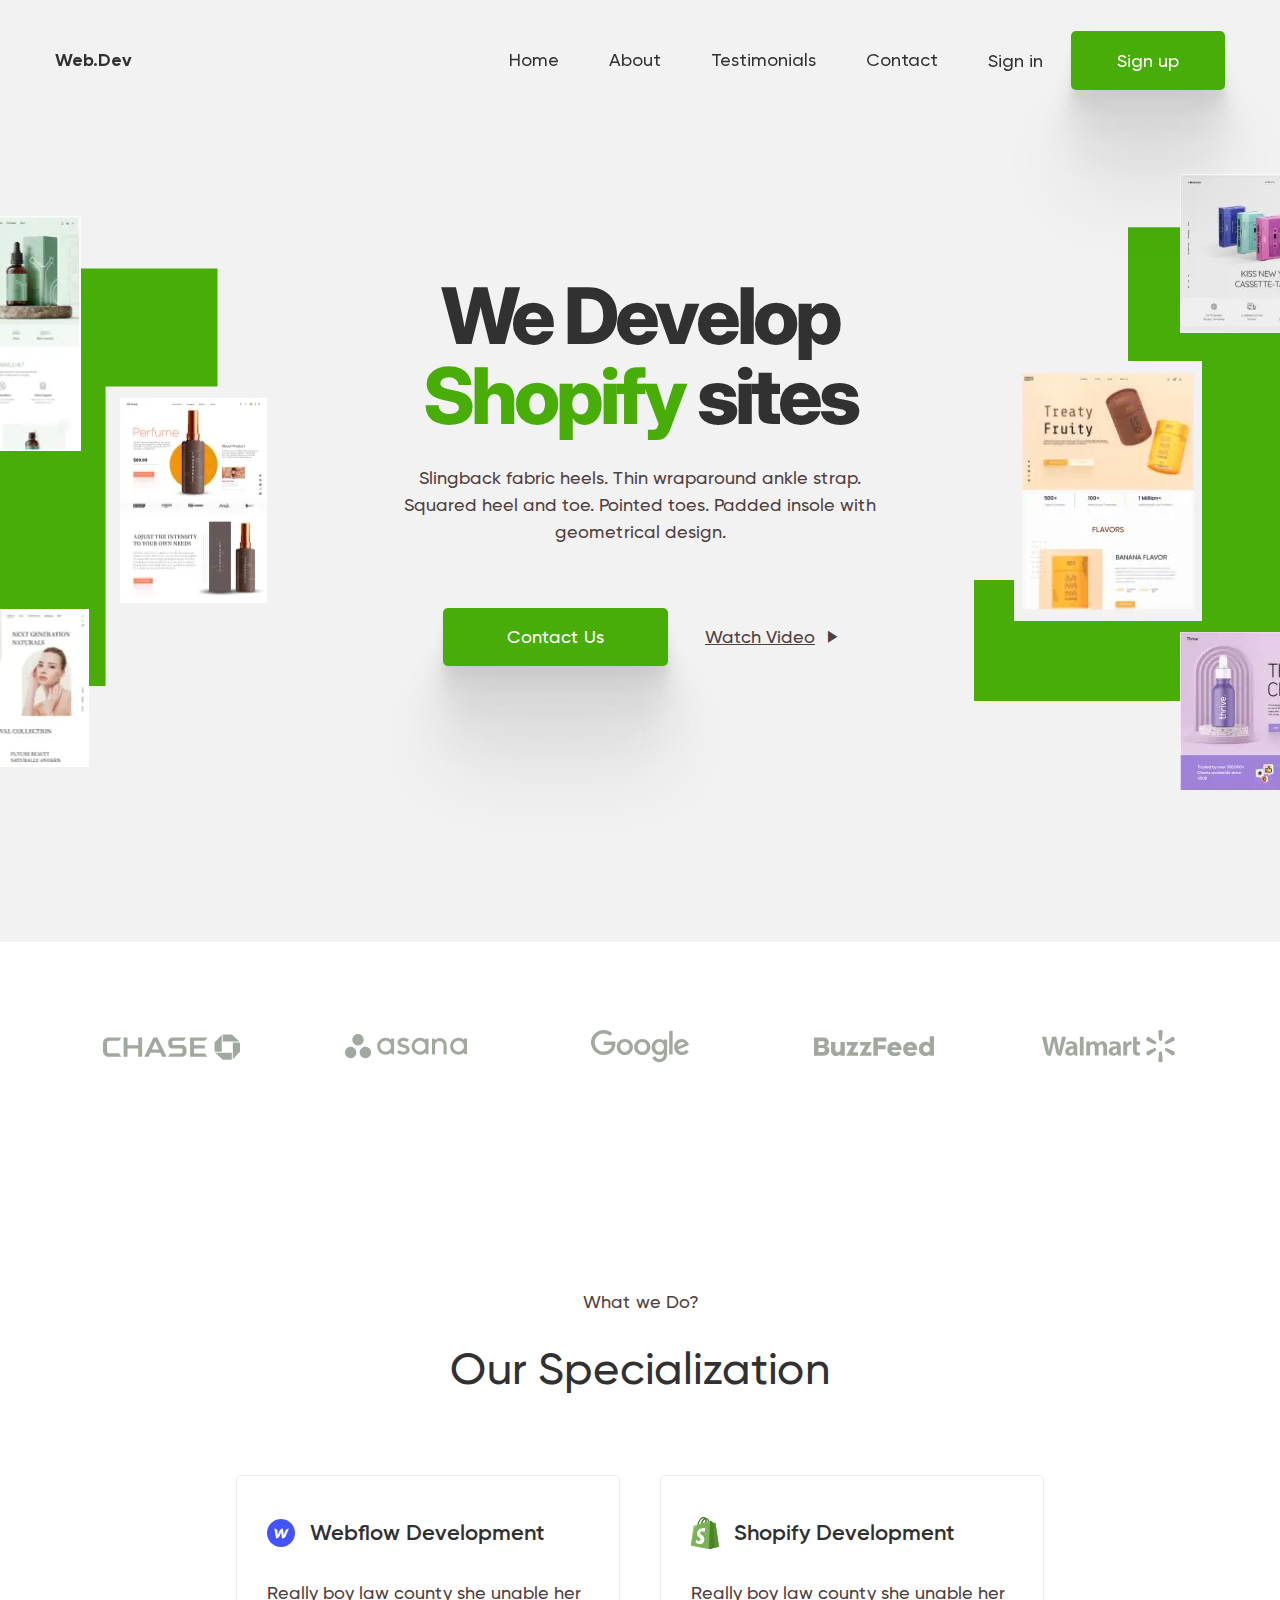
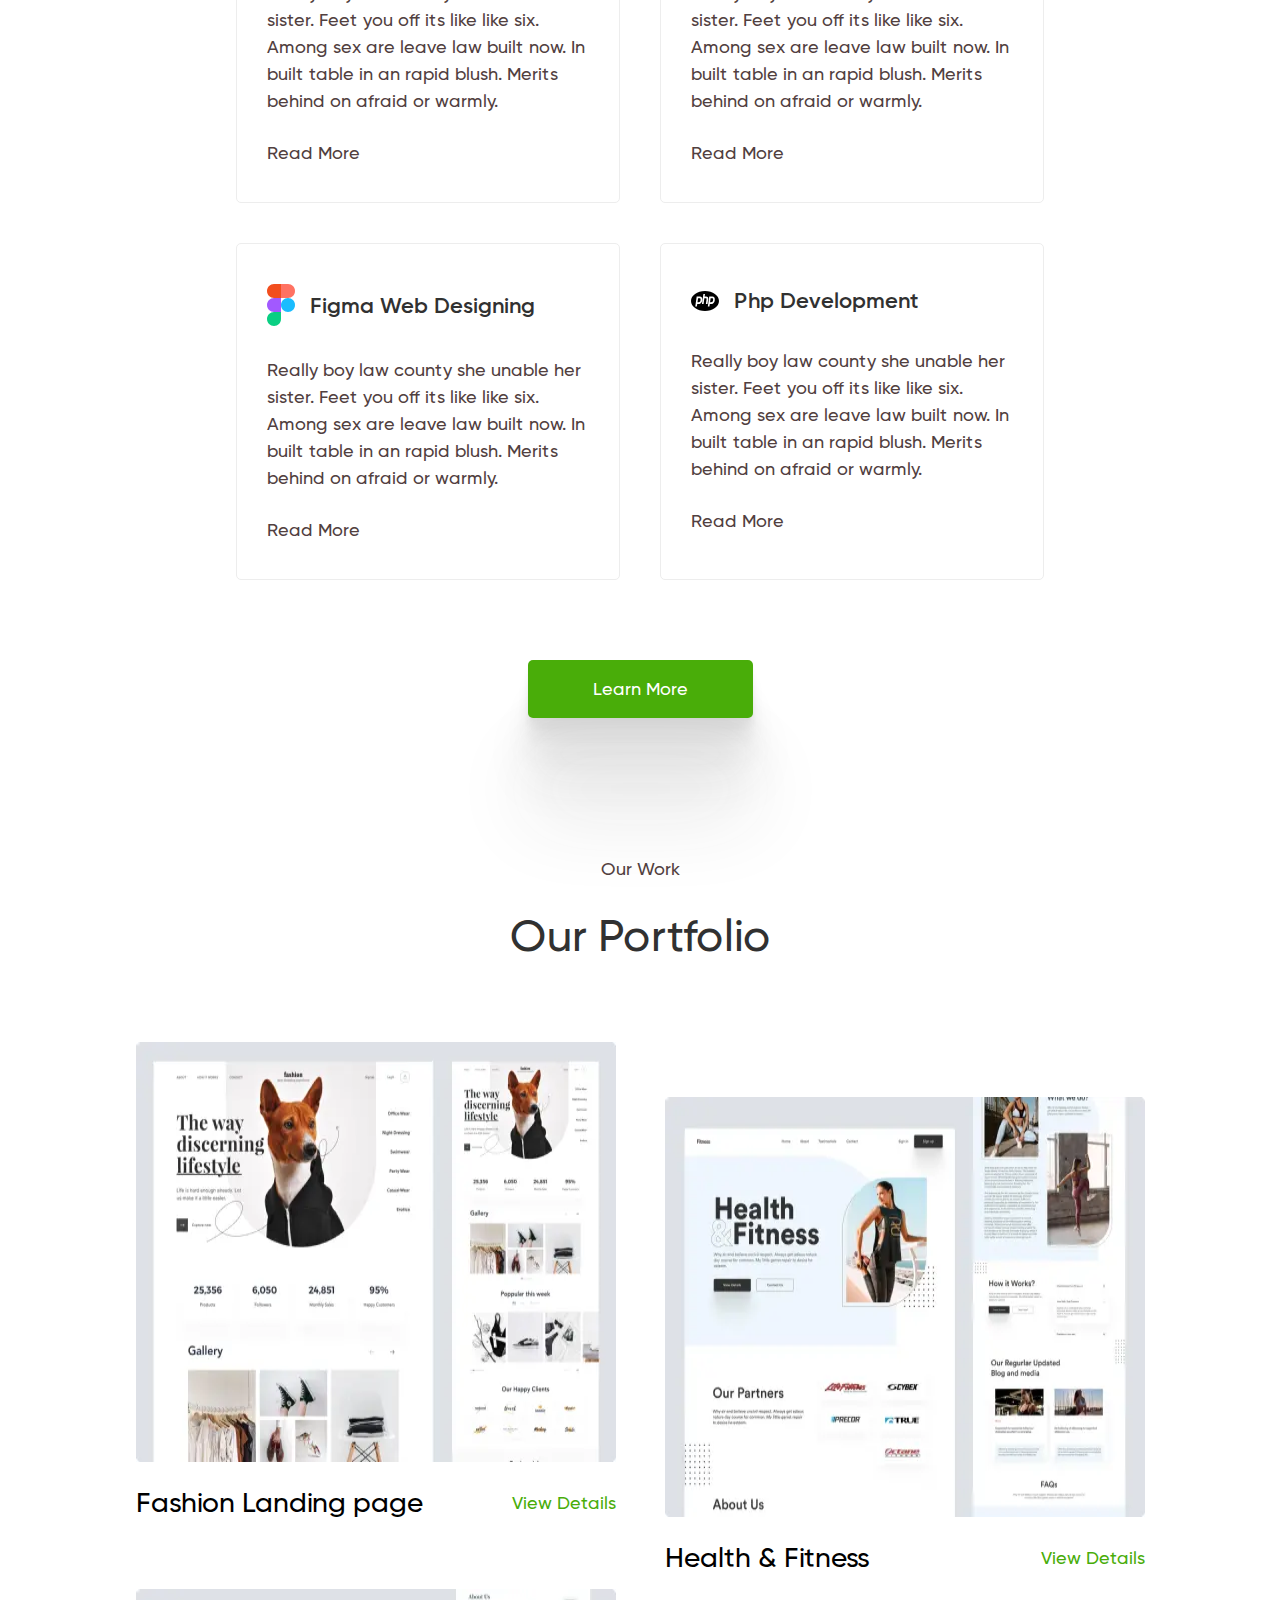
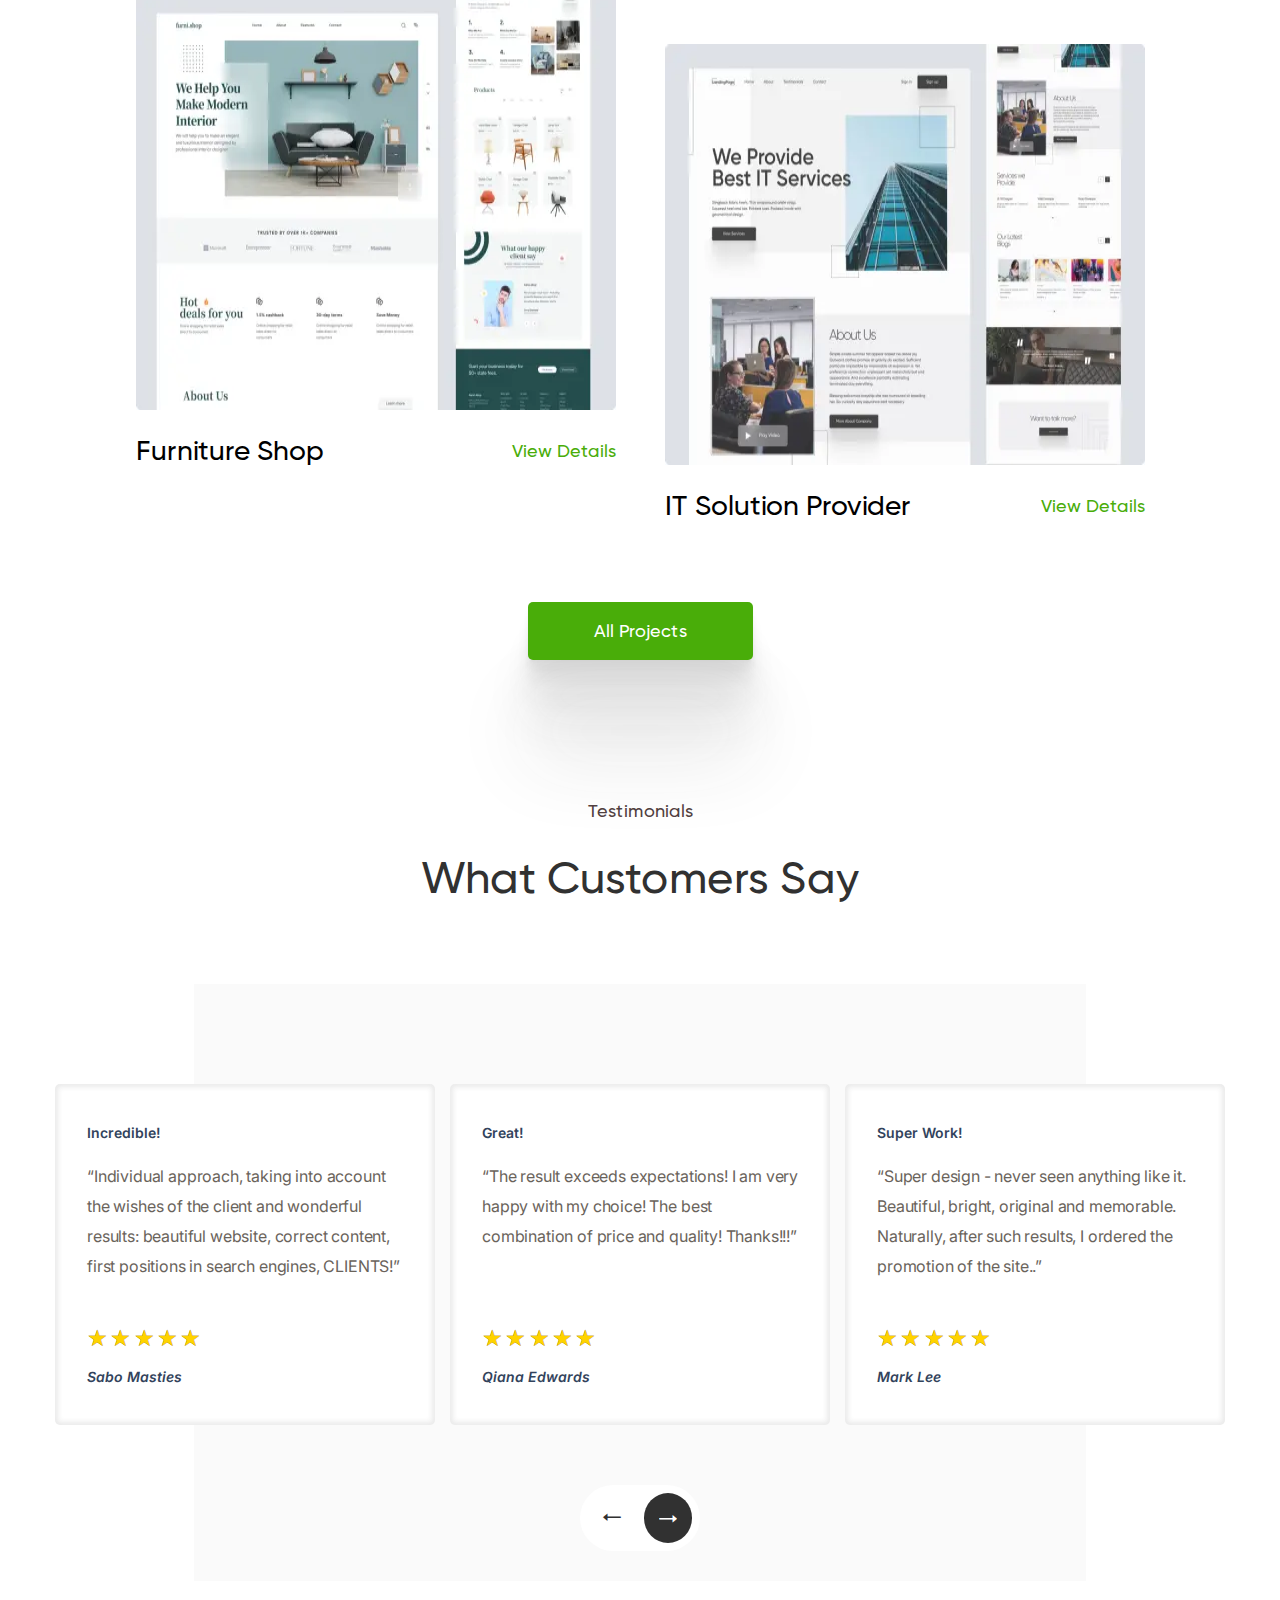
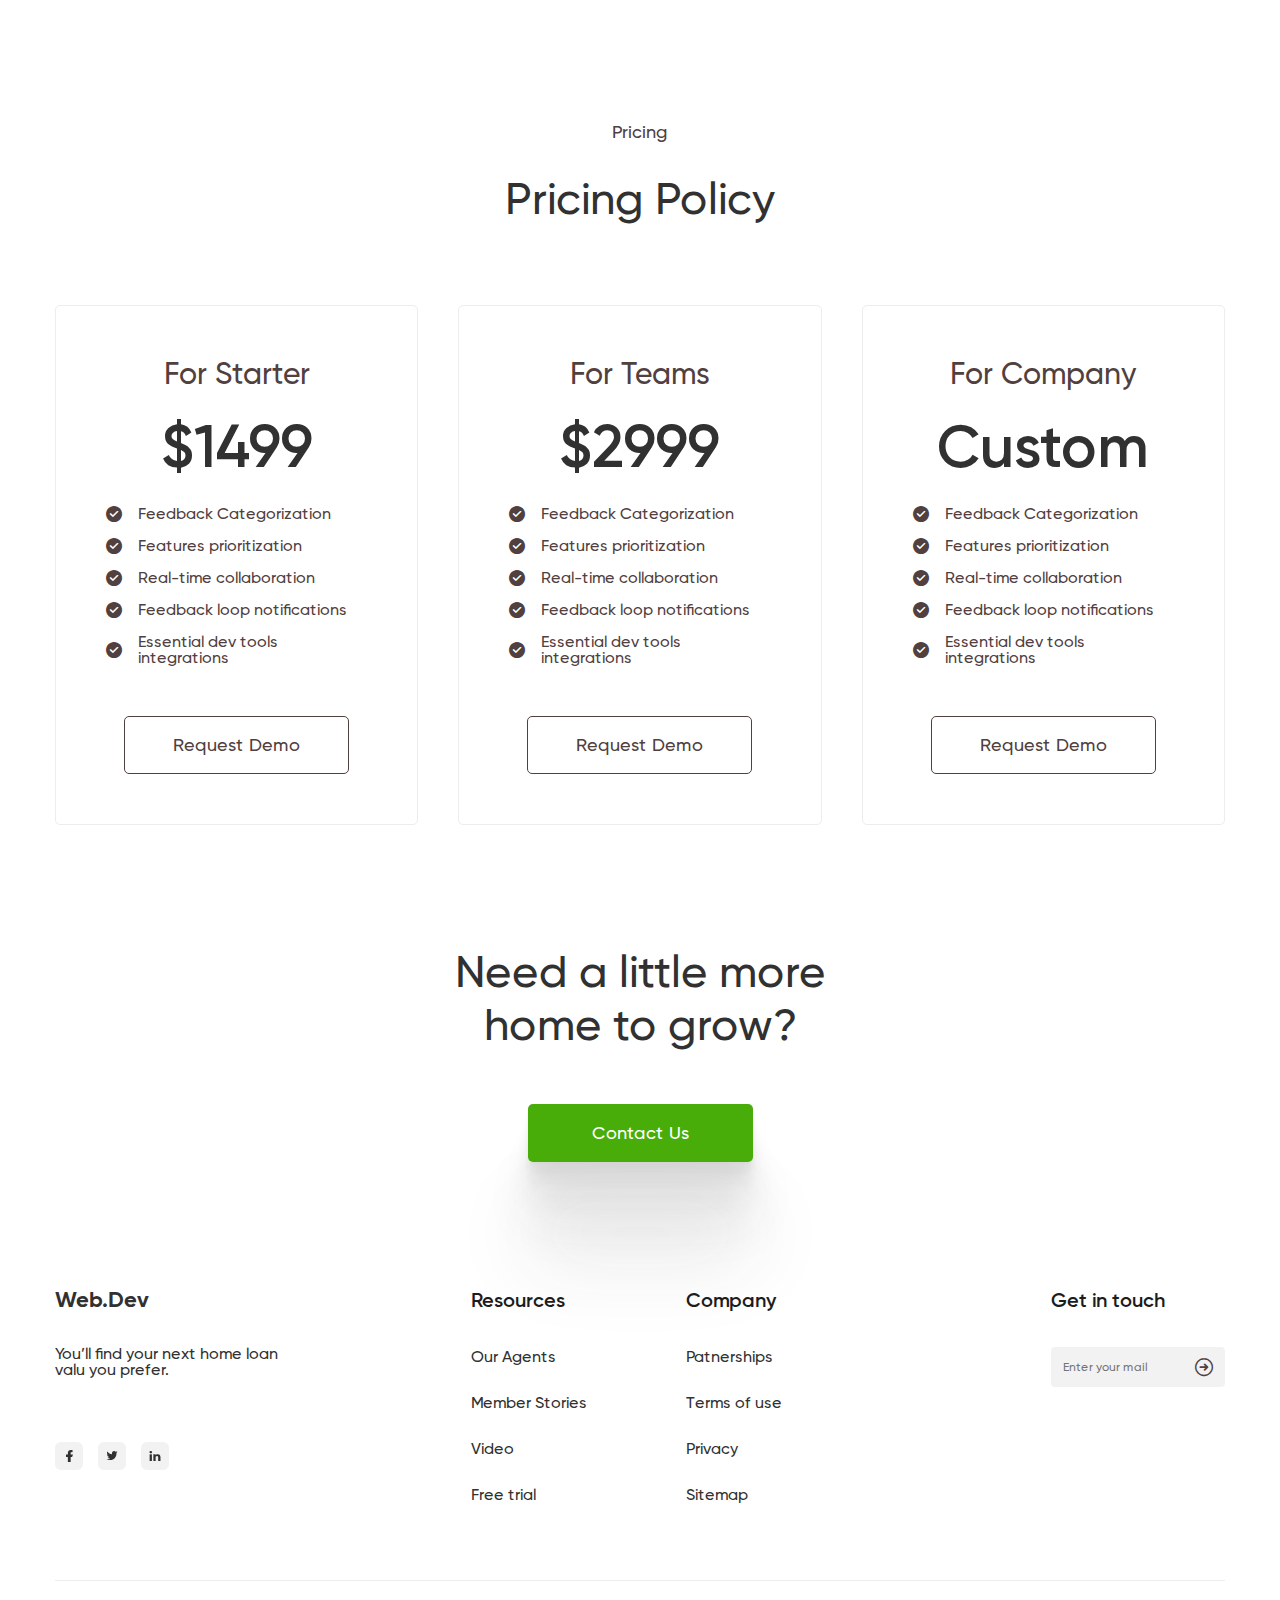
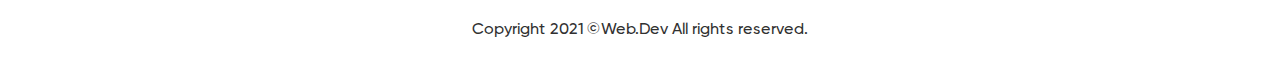
<file: index.html>
<!DOCTYPE html>
<html lang="en">

<head>
	<title>Web.Dev</title>
	<meta charset="UTF-8">
	<meta name="format-detection" content="telephone=no">
	<!-- <style>body{opacity: 0;}</style> -->
	<link rel="stylesheet" href="css/style.min.css?_v=20220528155537">
	<link rel="shortcut icon" href="favicon.ico">
	<!-- <meta name="robots" content="noindex, nofollow"> -->
	<meta name="viewport" content="width=device-width, initial-scale=1.0">
</head>

<body>
	<div class="wrapper">
		<header>
			<header class="header" id="home">
				<div class="header__wrapper">
					<div class="header__container">
						<div class="header__body">
							<a class="header__logo" href="">Web.Dev</a>
							<div class="header__menu menu">
								<nav class="menu__body">
									<ul class="menu__list">
										<li class="menu__item"><a href="#home" class="menu__link">Home</a></li>
										<li class="menu__item"><a href="#about" class="menu__link">About</a></li>
										<li class="menu__item"><a href="#reviews" class="menu__link">Testimonials</a></li>
										<li class="menu__item"><a href="#contacts" class="menu__link">Contact</a></li>
									</ul>
								</nav>
							</div>
							<div class="header__buttons">
								<button class="header__button header__button_in">Sign in</button>
								<button class="header__button header__button_up">Sign up</button>
							</div>
							<button type="button" class="icon-menu"><span></span></button>
						</div>
					</div>
				</div>
			</header>
			<main class="page">
				<section class="page__main-block main-block">
					<div class="main-block__container">
						<div class="main-block__body">
							<div class="main-block__content">
								<h1 class="main-block__title">
									We Develop <br>
									<span>Shopify</span> sites
								</h1>
								<div class="main-block__text">
									Slingback fabric heels. Thin wraparound ankle strap. Squared heel and toe. Pointed toes. Padded insole
									with geometrical design.
								</div>
								<div class="main-block__buttons">
									<a class="main-block__button btn" href="">Contact Us</a>
									<a class="main-block__button main-block__button_watch _icon-video-arrow" href="">
										<span>Watch Video</span>
									</a>
								</div>
							</div>
						</div>
						<div class="main-block__images-left images-left">
							<div class="images-left__items">
								<div class="images-left__item images-left__item_1"><picture><source srcset="img/header/left-1.webp" type="image/webp"><img src="img/header/left-1.jpg" alt="picture"></picture></div>
								<div class="images-left__item images-left__item_2"><picture><source srcset="img/header/left-2.webp" type="image/webp"><img src="img/header/left-2.jpg" alt="picture"></picture></div>
								<div class="images-left__item images-left__item_3"><picture><source srcset="img/header/left-3.webp" type="image/webp"><img src="img/header/left-3.jpg" alt="picture"></picture></div>
							</div>
						</div>
						<div class="main-block__images-right images-right">
							<div class="images-right__items">
								<div class="images-right__item images-right__item_1"><picture><source srcset="img/header/right-1.webp" type="image/webp"><img src="img/header/right-1.jpg" alt="picture"></picture>
								</div>
								<div class="images-right__item images-right__item_2"><picture><source srcset="img/header/right-2.webp" type="image/webp"><img src="img/header/right-2.jpg" alt="picture"></picture>
								</div>
								<div class="images-right__item images-right__item_3"><picture><source srcset="img/header/right-3.webp" type="image/webp"><img src="img/header/right-3.jpg" alt="picture"></picture>
								</div>
							</div>
						</div>
					</div>
				</section>
				<div class="page__clients clients">
					<div class="clients__container">
						<ul class="clients__items">
							<li class="clients__item"><img src="img/clients/01.svg" alt="clients"></li>
							<li class="clients__item"><img src="img/clients/02.svg" alt="clients"></li>
							<li class="clients__item"><img src="img/clients/03.svg" alt="clients"></li>
							<li class="clients__item"><img src="img/clients/04.svg" alt="clients"></li>
							<li class="clients__item"><img src="img/clients/05.svg" alt="clients"></li>
						</ul>
					</div>
				</div>
				<section class="page__specialization specialization" id="about">
					<div class="specialization__container">
						<div class="specialization__header header-block">
							<div class="header-block__suptitle">What we Do?</div>
							<h2 class="header-block__title">Our Specialization</h2>
						</div>
						<div class="specialization__items">
							<div class="specialization__item item-specialization">
								<div class="item-specialization__header">
									<div class="item-specialization__icon">
										<img src="img/specialization/01.svg" alt="icon">
									</div>
									<h3 class="item-specialization__title">Webflow Development</h3>
								</div>
								<div class="item-specialization__text">
									Really boy law county she unable her sister. Feet you off its like like six. Among sex are leave law
									built now. In built table in an rapid blush. Merits behind on afraid or warmly.
								</div>
								<a class="item-specialization__link" href="">Read More</a>
							</div>
							<div class="specialization__item item-specialization">
								<div class="item-specialization__header">
									<div class="item-specialization__icon">
										<img src="img/specialization/02.svg" alt="icon">
									</div>
									<h3 class="item-specialization__title">Shopify Development</h3>
								</div>
								<div class="item-specialization__text">
									Really boy law county she unable her sister. Feet you off its like like six. Among sex are leave law
									built now. In built table in an rapid blush. Merits behind on afraid or warmly.
								</div>
								<a class="item-specialization__link" href="">Read More</a>
							</div>
							<div class="specialization__item item-specialization">
								<div class="item-specialization__header">
									<div class="item-specialization__icon">
										<img src="img/specialization/03.svg" alt="icon">
									</div>
									<h3 class="item-specialization__title">Figma Web Designing</h3>
								</div>
								<div class="item-specialization__text">
									Really boy law county she unable her sister. Feet you off its like like six. Among sex are leave law
									built now. In built table in an rapid blush. Merits behind on afraid or warmly.
								</div>
								<a class="item-specialization__link" href="">Read More</a>
							</div>
							<div class="specialization__item item-specialization">
								<div class="item-specialization__header">
									<div class="item-specialization__icon">
										<img src="img/specialization/04.svg" alt="icon">
									</div>
									<h3 class="item-specialization__title">Php Development</h3>
								</div>
								<div class="item-specialization__text">
									Really boy law county she unable her sister. Feet you off its like like six. Among sex are leave law
									built now. In built table in an rapid blush. Merits behind on afraid or warmly.
								</div>
								<a class="item-specialization__link" href="">Read More</a>
							</div>
						</div>
						<a class="specialization__button btn" href="">Learn More</a>
					</div>
				</section>
				<section class="page__portfolio portfolio">
					<div class="portfolio__container">
						<div class="portfolio__header header-block">
							<div class="header-block__suptitle">Our Work</div>
							<h2 class="header-block__title">Our Portfolio</h2>
						</div>
						<div class="portfolio__body">
							<div class="portfolio__column">
								<div class="portfolio__item item-portfolio">
									<div class="item-portfolio__img-ibg">
										<picture><source srcset="img/portfolio/01.webp" type="image/webp"><img src="img/portfolio/01.jpg" alt=""></picture>
									</div>
									<div class=" item-portfolio__content">
										<div class="item-portfolio__label">Fashion Landing page</div>
										<a class="item-portfolio__link" href="">View Details</a>
									</div>
								</div>
								<div class="portfolio__item item-portfolio">
									<div class="item-portfolio__img-ibg">
										<picture><source srcset="img/portfolio/03.webp" type="image/webp"><img src="img/portfolio/03.jpg" alt="Furniture Shop"></picture>
									</div>
									<div class=" item-portfolio__content">
										<div class="item-portfolio__label">Furniture Shop</div>
										<a class="item-portfolio__link" href="">View Details</a>
									</div>
								</div>
							</div>
							<div class="portfolio__column">
								<div class="portfolio__item item-portfolio">
									<div class="item-portfolio__img-ibg">
										<picture><source srcset="img/portfolio/02.webp" type="image/webp"><img src="img/portfolio/02.jpg" alt="Health & Fitness"></picture>
									</div>
									<div class=" item-portfolio__content">
										<div class="item-portfolio__label">Health & Fitness</div>
										<a class="item-portfolio__link" href="">View Details</a>
									</div>
								</div>
								<div class="portfolio__item item-portfolio">
									<div class="item-portfolio__img-ibg">
										<picture><source srcset="img/portfolio/04.webp" type="image/webp"><img src="img/portfolio/04.jpg" alt="IT Solution Provider"></picture>
									</div>
									<div class=" item-portfolio__content">
										<div class="item-portfolio__label">IT Solution Provider</div>
										<a class="item-portfolio__link" href="">View Details</a>
									</div>
								</div>
							</div>
						</div>
						<a class="portfolio__button btn" href="">All Projects</a>
					</div>
				</section>
				<section class="page__reviews reviews" id="reviews">
					<div class="reviews__container">
						<div class="reviews__header header-block">
							<div class="header-block__suptitle">Testimonials</div>
							<h2 class="header-block__title">What Customers Say</h2>
						</div>
						<div class="reviews__body">
							<div class="reviews__slider">
								<div class="reviews__swiper">
									<div class="reviews__slide">
										<a class="review-card" href="">
											<div class="review-card__label">Incredible!</div>
											<blockquote class="review-card__text">
												“Individual approach, taking into account the wishes of the client and wonderful results: beautiful
												website, correct content, first positions in search engines, CLIENTS!”
											</blockquote>
											<div class="review-card__rating rating rating_set">
												<div class="rating__body">
													<div class="rating__active"></div>
													<div class="rating__items">
														<input type="radio" class="rating__item" value="1" name="rating">
														<input type="radio" class="rating__item" value="2" name="rating">
														<input type="radio" class="rating__item" value="3" name="rating">
														<input type="radio" class="rating__item" value="4" name="rating">
														<input type="radio" class="rating__item" value="5" name="rating">
													</div>
												</div>
												<div class="rating__value">5</div>
											</div>
											<cite class="review-card__name">Sabo Masties</cite>
										</a>
									</div>
									<div class="reviews__slide">
										<a class="review-card" href="">
											<div class="review-card__label">Great!</div>
											<blockquote class="review-card__text">
												“The result exceeds expectations! I am very happy with my choice! The best combination of price and
												quality! Thanks!!!”
											</blockquote>
											<div class="review-card__rating rating rating_set">
												<div class="rating__body">
													<div class="rating__active"></div>
													<div class="rating__items">
														<input type="radio" class="rating__item" value="1" name="rating">
														<input type="radio" class="rating__item" value="2" name="rating">
														<input type="radio" class="rating__item" value="3" name="rating">
														<input type="radio" class="rating__item" value="4" name="rating">
														<input type="radio" class="rating__item" value="5" name="rating">
													</div>
												</div>
												<div class="rating__value">5</div>
											</div>
											<cite class="review-card__name">Qiana Edwards</cite>
										</a>
									</div>
									<div class="reviews__slide">
										<a class="review-card" href="">
											<div class="review-card__label">Super Work!</div>
											<blockquote class="review-card__text">
												“Super design - never seen anything like it. Beautiful, bright, original and memorable. Naturally, after
												such results, I ordered the promotion of the site..”
											</blockquote>
											<div class="review-card__rating rating rating_set">
												<div class="rating__body">
													<div class="rating__active"></div>
													<div class="rating__items">
														<input type="radio" class="rating__item" value="1" name="rating">
														<input type="radio" class="rating__item" value="2" name="rating">
														<input type="radio" class="rating__item" value="3" name="rating">
														<input type="radio" class="rating__item" value="4" name="rating">
														<input type="radio" class="rating__item" value="5" name="rating">
													</div>
												</div>
												<div class="rating__value">5</div>
											</div>
											<cite class="review-card__name">Mark Lee</cite>
										</a>
									</div>
									<div class="reviews__slide">
										<a class="review-card" href="">
											<div class="review-card__label">Thanks a lot!!!!!</div>
											<blockquote class="review-card__text">
												“If you want to be the best in your field on the Internet - if you don't like to overpay - if you need a
												professional - don't hesitate to contact us!”
											</blockquote>
											<div class="review-card__rating rating rating_set">
												<div class="rating__body">
													<div class="rating__active"></div>
													<div class="rating__items">
														<input type="radio" class="rating__item" value="1" name="rating">
														<input type="radio" class="rating__item" value="2" name="rating">
														<input type="radio" class="rating__item" value="3" name="rating">
														<input type="radio" class="rating__item" value="4" name="rating">
														<input type="radio" class="rating__item" value="5" name="rating">
													</div>
												</div>
												<div class="rating__value">5</div>
											</div>
											<cite class="review-card__name">Hudson Hayes</cite>
										</a>
									</div>
									<div class="reviews__slide">
										<a class="review-card" href="">
											<div class="review-card__label">Very satisfied!!!</div>
											<blockquote class="review-card__text">
												“For those who are not familiar with the specifics, I will say that usually a new site is found through
												search engines in about a month. Mine was on the front pages in 2 weeks. Orders and applications poured
												in..”
											</blockquote>
											<div class="review-card__rating rating rating_set">
												<div class="rating__body">
													<div class="rating__active"></div>
													<div class="rating__items">
														<input type="radio" class="rating__item" value="1" name="rating">
														<input type="radio" class="rating__item" value="2" name="rating">
														<input type="radio" class="rating__item" value="3" name="rating">
														<input type="radio" class="rating__item" value="4" name="rating">
														<input type="radio" class="rating__item" value="5" name="rating">
													</div>
												</div>
												<div class="rating__value">5</div>
											</div>
											<cite class="review-card__name">Kian Washington</cite>
										</a>
									</div>
									<div class="reviews__slide">
										<a class="review-card" href="">
											<div class="review-card__label">Thanks a lot and good luck to you!</div>
											<blockquote class="review-card__text">
												“They took into account our wishes. The site was created promptly, easy to maintain.”
											</blockquote>
											<div class="review-card__rating rating rating_set">
												<div class="rating__body">
													<div class="rating__active"></div>
													<div class="rating__items">
														<input type="radio" class="rating__item" value="1" name="rating">
														<input type="radio" class="rating__item" value="2" name="rating">
														<input type="radio" class="rating__item" value="3" name="rating">
														<input type="radio" class="rating__item" value="4" name="rating">
														<input type="radio" class="rating__item" value="5" name="rating">
													</div>
												</div>
												<div class="rating__value">5</div>
											</div>
											<cite class="review-card__name">Ziva Gonzales</cite>
										</a>
									</div>
								</div>
								<div class="reviews__slider-arrows">
									<button type="button" class="reviews__slider-arrow reviews__slider-arrow_prev _icon-arrow-l"></button>
									<button type="button" class="reviews__slider-arrow reviews__slider-arrow_next _icon-arrow-l"></button>
								</div>
							</div>
						</div>
					</div>
				</section>
				<section class="page__pricing pricing">
					<div class="pricing__container">
						<div class="pricing__header header-block">
							<div class="header-block__suptitle">Pricing</div>
							<h2 class="header-block__title">Pricing Policy</h2>
						</div>
						<div class="pricing__items">
							<div class="pricing__column">
								<div class="pricing__item item-pricing">
									<h3 class="item-pricing__label">For Starter</h3>
									<div class="item-pricing__price">$1499</div>
									<ul class="item-pricing__list">
										<li class="item-pricing__item _icon-check">Feedback Categorization</li>
										<li class="item-pricing__item _icon-check">Features prioritization</li>
										<li class="item-pricing__item _icon-check">Real-time collaboration</li>
										<li class="item-pricing__item _icon-check">Feedback loop notifications</li>
										<li class="item-pricing__item _icon-check">Essential dev tools integrations</li>
									</ul>
									<a class="item-pricing__button btn_white" href="">Request Demo</a>
								</div>
							</div>
							<div class="pricing__column">
								<div class="pricing__item item-pricing">
									<h3 class="item-pricing__label">For Teams</h3>
									<div class="item-pricing__price">$2999</div>
									<ul class="item-pricing__list">
										<li class="item-pricing__item _icon-check">Feedback Categorization</li>
										<li class="item-pricing__item _icon-check">Features prioritization</li>
										<li class="item-pricing__item _icon-check">Real-time collaboration</li>
										<li class="item-pricing__item _icon-check">Feedback loop notifications</li>
										<li class="item-pricing__item _icon-check">Essential dev tools integrations</li>
									</ul>
									<a class="item-pricing__button btn_white" href="">Request Demo</a>
								</div>
							</div>
							<div class="pricing__column">
								<div class="pricing__item item-pricing">
									<h3 class="item-pricing__label">For Company</h3>
									<div class="item-pricing__price">Custom</div>
									<ul class="item-pricing__list">
										<li class="item-pricing__item _icon-check">Feedback Categorization</li>
										<li class="item-pricing__item _icon-check">Features prioritization</li>
										<li class="item-pricing__item _icon-check">Real-time collaboration</li>
										<li class="item-pricing__item _icon-check">Feedback loop notifications</li>
										<li class="item-pricing__item _icon-check">Essential dev tools integrations</li>
									</ul>
									<a class="item-pricing__button btn_white" href="">Request Demo</a>
								</div>
							</div>
						</div>
					</div>
				</section>
				<section class="page__hometogrow hometogrow" id="contacts">
					<div class="hometogrow__container">
						<div class="hometogrow__header header-block">
							<h2 class="header-block__title">Need a little more home to grow?</h2>
						</div>
						<a class="hometogrow__button btn" href="">Contact Us</a>
					</div>
				</section>
			</main>
			<footer class="footer">
				<div class="footer__container">
					<div class="footer__body">
						<div class="footer__main">
							<a class="footer__logo" href="">Web.Dev</a>
							<div class="footer__text">
								You’ll find your next home loan valu you prefer.
							</div>
							<div class="footer__social social">
								<a class="social__item" href="" target="_blank">
									<img src="img/social/facebook.svg" alt="facebook">
								</a>
								<a class="social__item" href="" target="_blank">
									<img src="img/social/twitter.svg" alt="twitter">
								</a>
								<a class="social__item" href="" target="_blank">
									<img src="img/social/linkinin.svg" alt="linkinin">
								</a>
							</div>
						</div>
						<div data-spollers="768.99" class="footer__menu menu-footer">
							<div class="menu-footer__column">
								<button type="button" data-spoller class="menu-footer__title _footer-title">Resources</button>
								<ul class="menu-footer__list">
									<li><a class="menu-footer__link" href="">Our Agents</a></li>
									<li><a class="menu-footer__link" href="">Member Stories</a></li>
									<li><a class="menu-footer__link" href="">Video</a></li>
									<li><a class="menu-footer__link" href="">Free trial</a></li>
								</ul>
							</div>
							<div class="menu-footer__column">
								<button type="button" data-spoller class="menu-footer__title _footer-title">Company</button>
								<ul class="menu-footer__list">
									<li><a class="menu-footer__link" href="">Patnerships</a></li>
									<li><a class="menu-footer__link" href="">Terms of use</a></li>
									<li><a class="menu-footer__link" href="">Privacy</a></li>
									<li><a class="menu-footer__link" href="">Sitemap</a></li>
								</ul>
							</div>
						</div>
						<div class="footer__subscribe subscribe">
							<div class="subscribe__title _footer-title">Get in touch</div>
							<form class="subscribe__form" action="#">
								<input autocomplete="off" type="text" name="form[]" data-error="Ошибка" placeholder="Enter your mail" class="subscribe__input">
								<button type="submit" class="subscribe__button _icon-arrow-right"></button>
							</form>
						</div>
					</div>
					<div class="footer__copy">Copyright 2021 ©Web.Dev All rights reserved.</div>
				</div>
			</footer>
	</div>
	<!-- 
<div id="popup" aria-hidden="true" class="popup">
	<div class="popup__wrapper">
		<div class="popup__content">
			<button data-close type="button" class="popup__close">Закрыть</button>
			<div class="popup__text">
			</div>
		</div>
	</div>
</div>
 -->

	<script src="js/app.min.js?_v=20220528155537"></script>
</body>

</html>
</file>
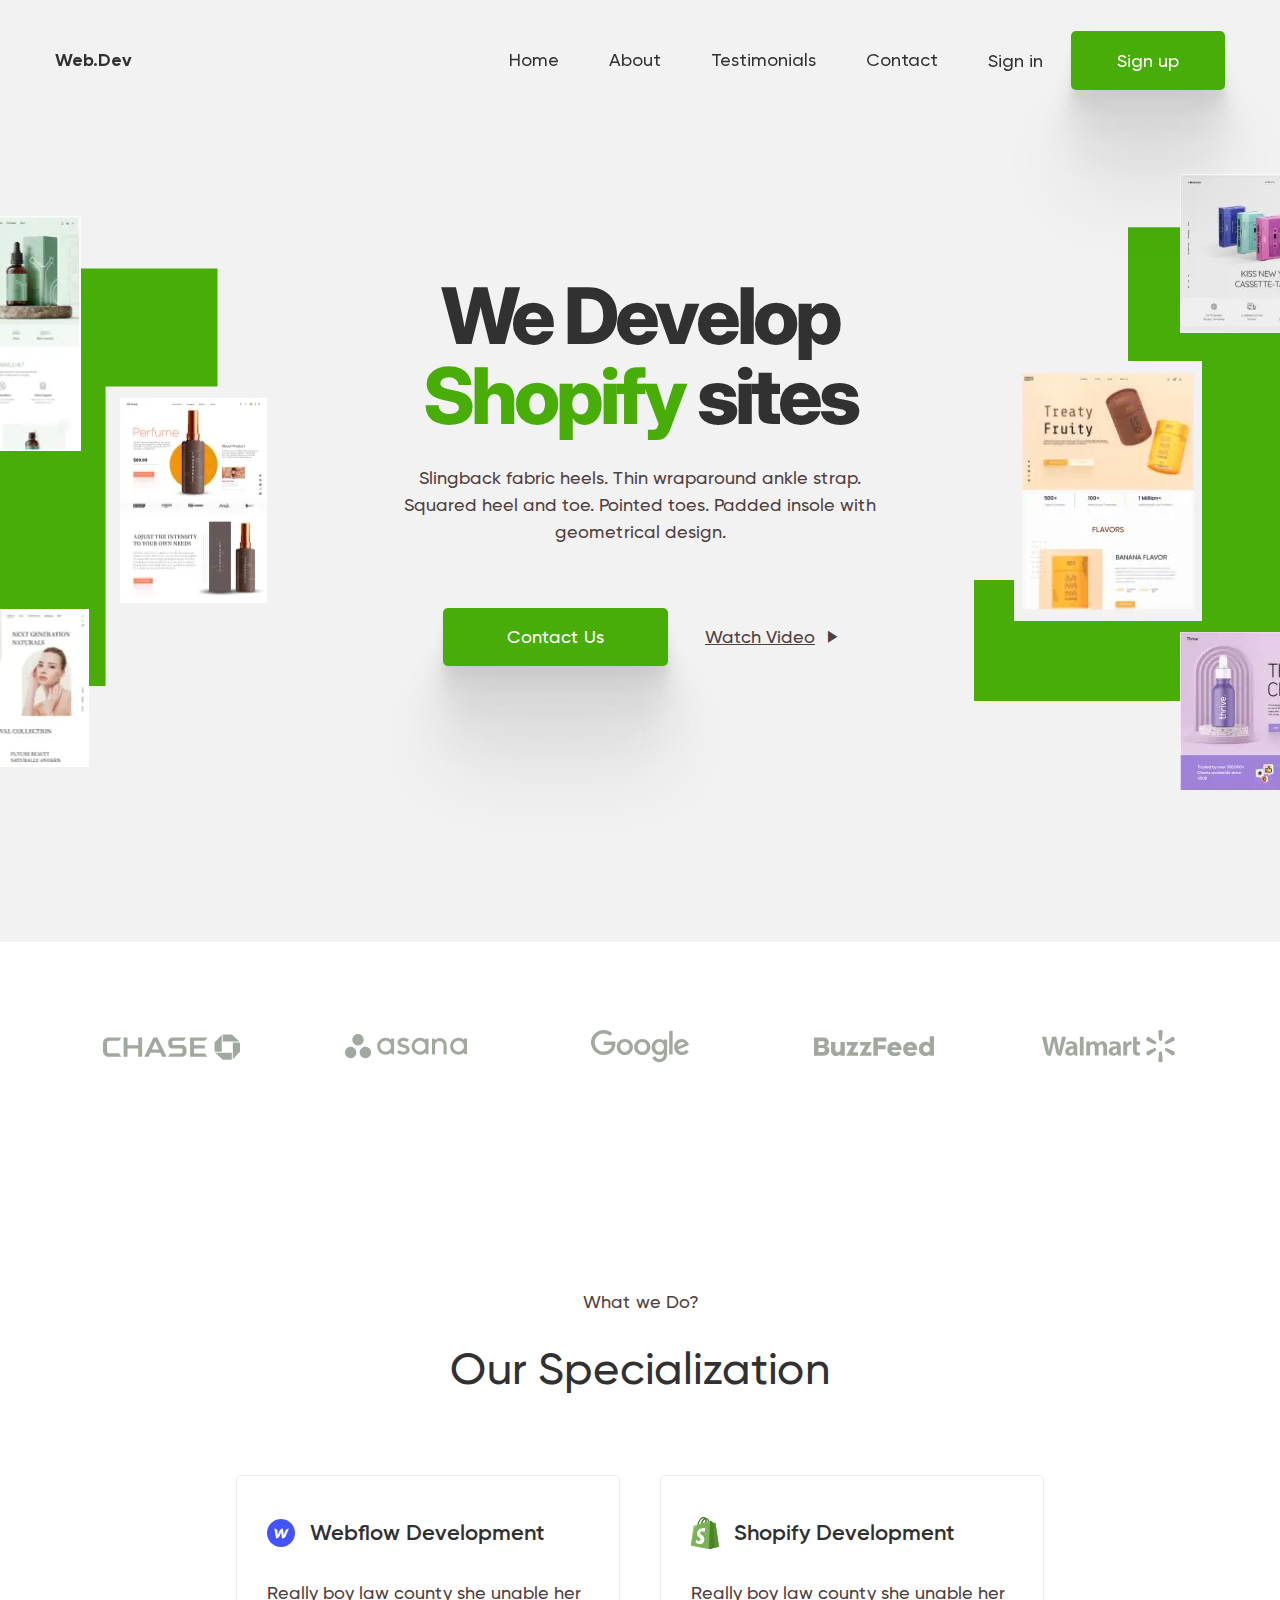
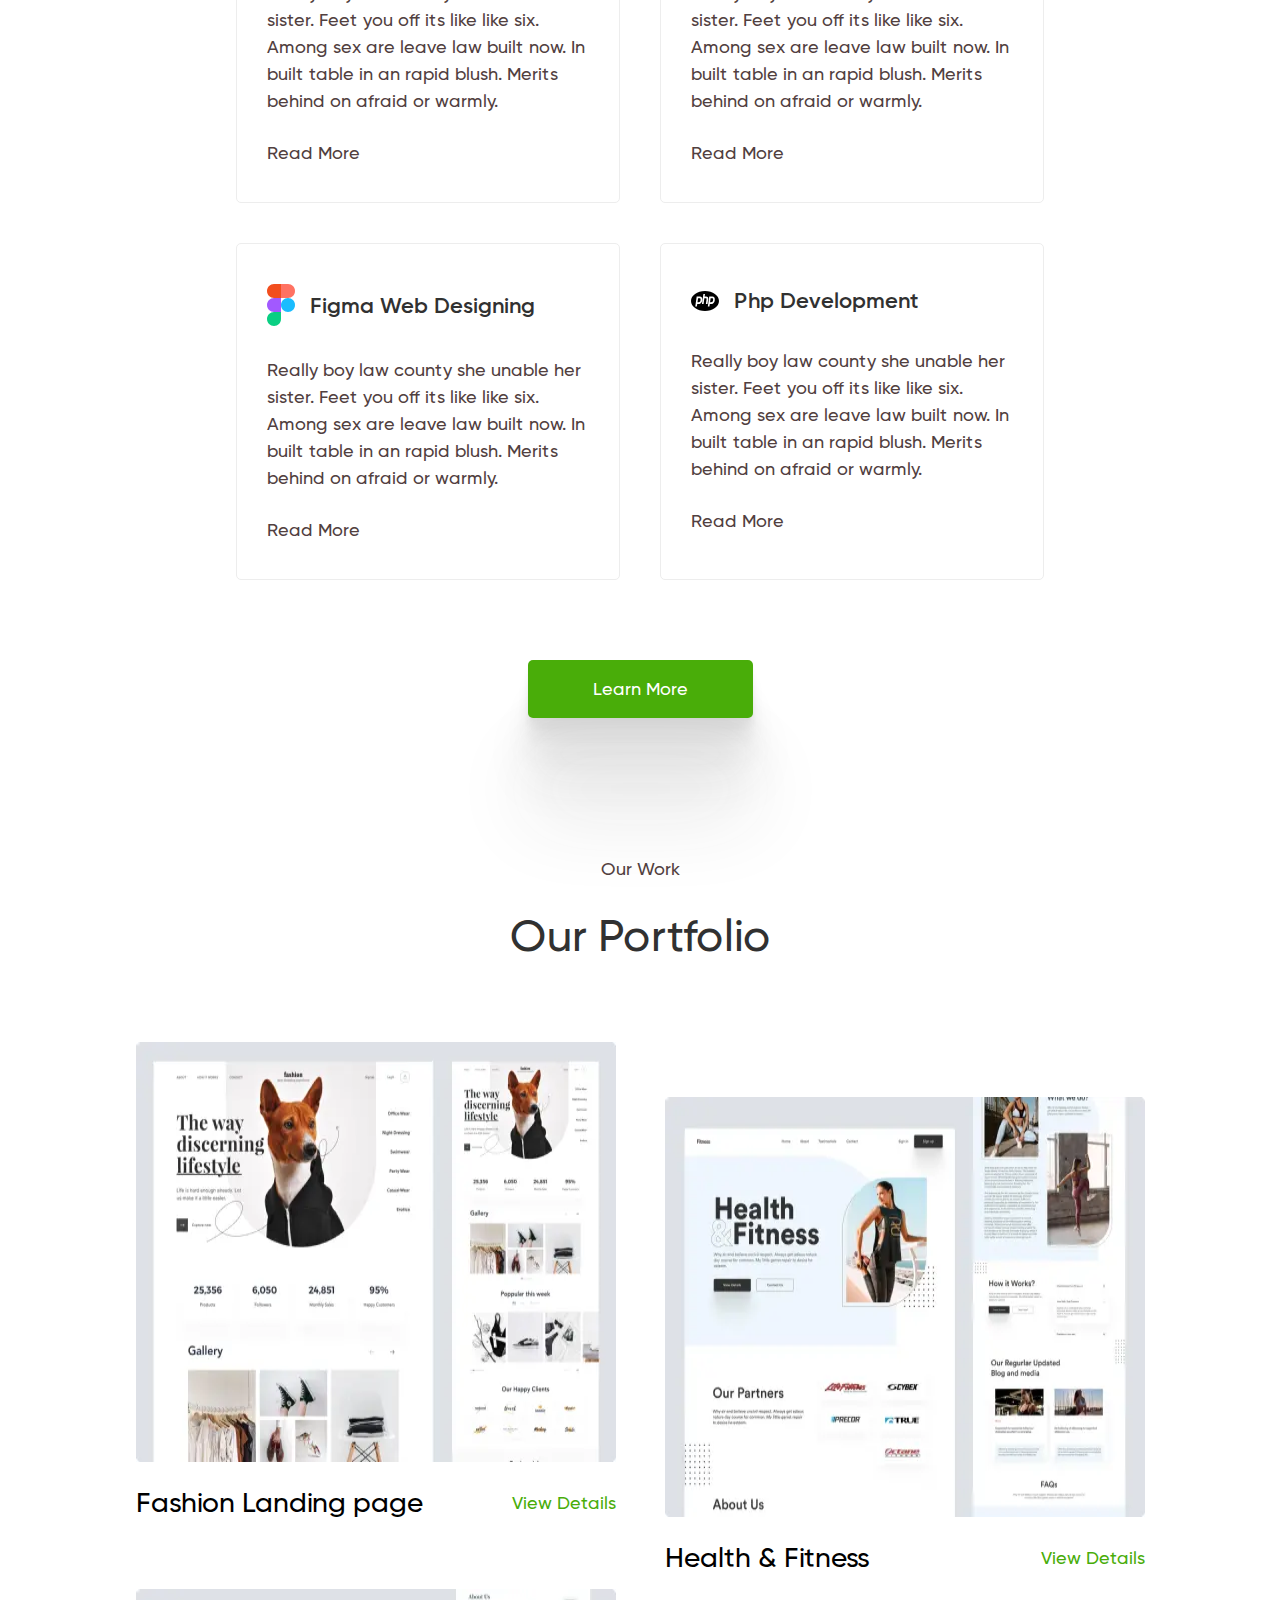
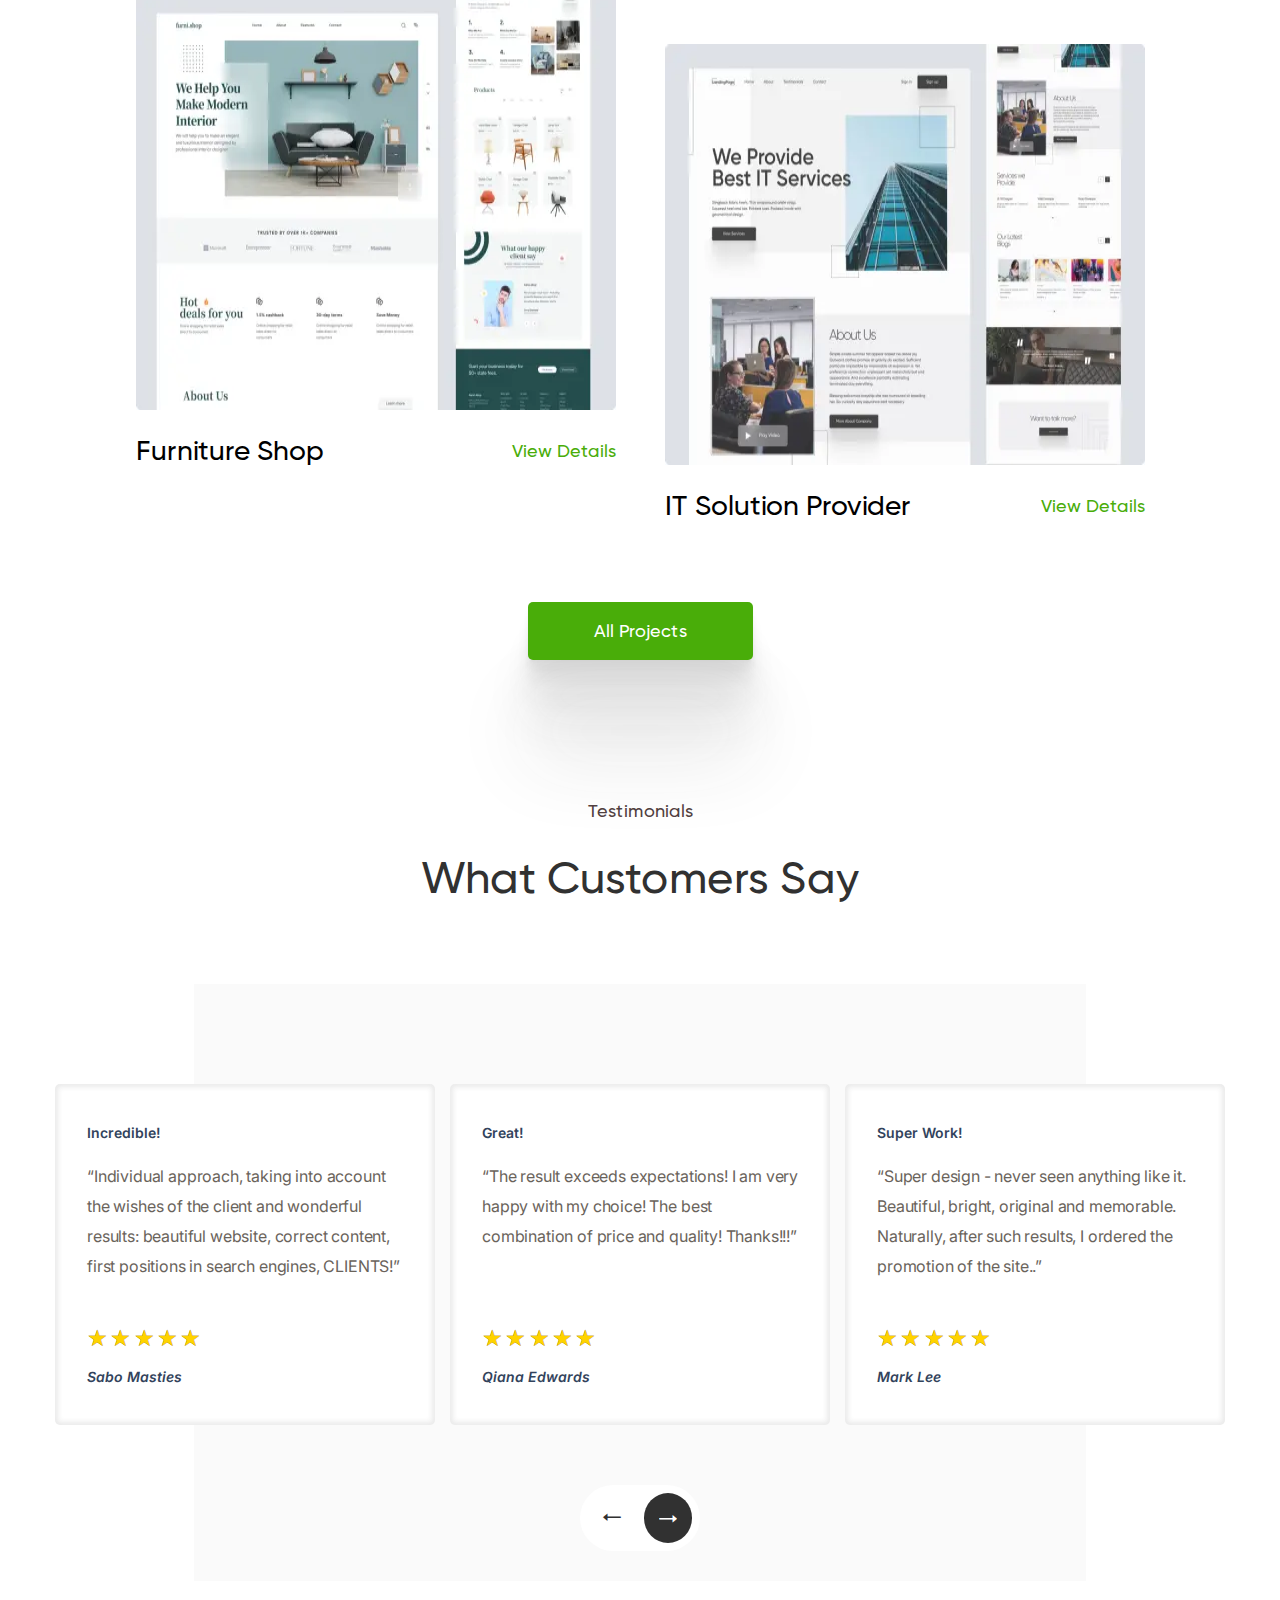
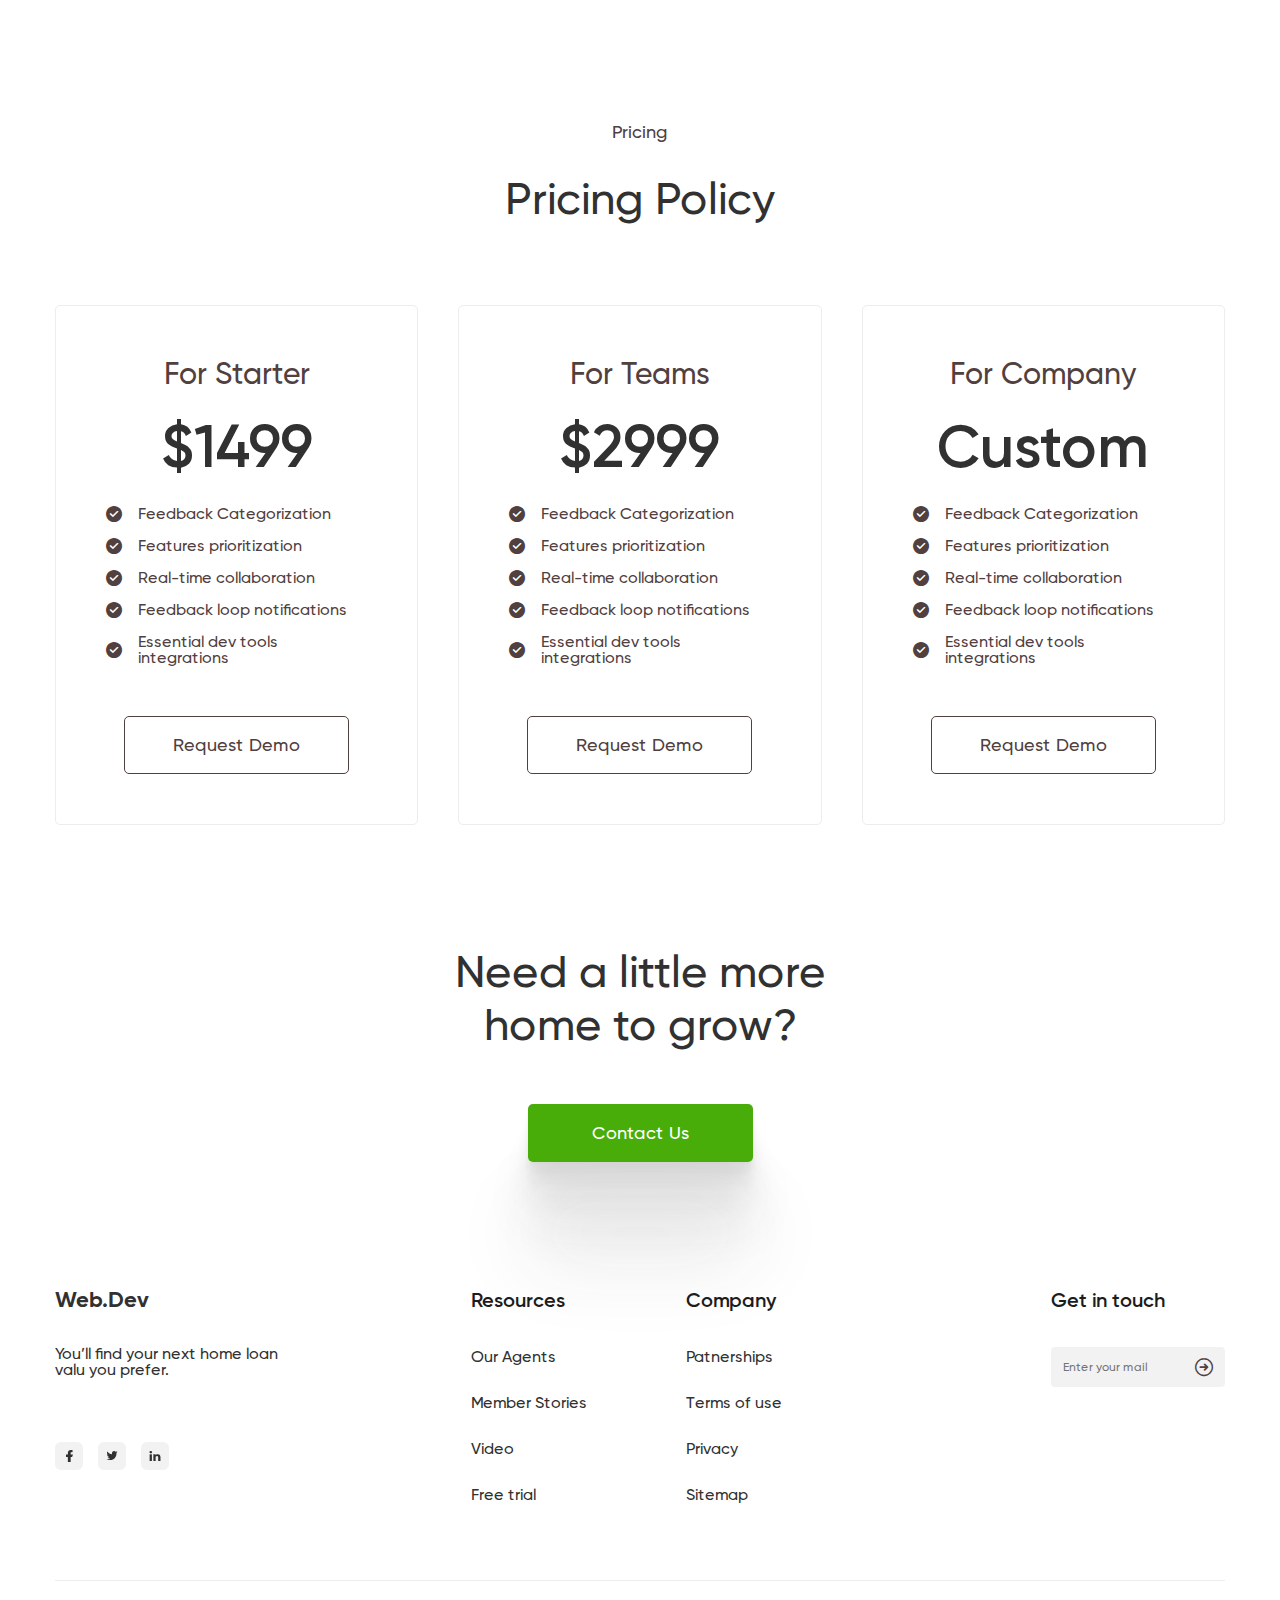
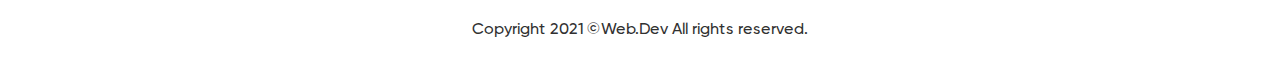
<file: home.html>
<!DOCTYPE html>
<html lang="en">

<head>
	<title>Web.Dev</title>
	<meta charset="UTF-8">
	<meta name="format-detection" content="telephone=no">
	<!-- <style>body{opacity: 0;}</style> -->
	<link rel="stylesheet" href="css/style.min.css?_v=20220528155537">
	<link rel="shortcut icon" href="favicon.ico">
	<!-- <meta name="robots" content="noindex, nofollow"> -->
	<meta name="viewport" content="width=device-width, initial-scale=1.0">
</head>

<body>
	<div class="wrapper">
		<header>
			<header class="header" id="home">
				<div class="header__wrapper">
					<div class="header__container">
						<div class="header__body">
							<a class="header__logo" href="">Web.Dev</a>
							<div class="header__menu menu">
								<nav class="menu__body">
									<ul class="menu__list">
										<li class="menu__item"><a href="#home" class="menu__link">Home</a></li>
										<li class="menu__item"><a href="#about" class="menu__link">About</a></li>
										<li class="menu__item"><a href="#reviews" class="menu__link">Testimonials</a></li>
										<li class="menu__item"><a href="#contacts" class="menu__link">Contact</a></li>
									</ul>
								</nav>
							</div>
							<div class="header__buttons">
								<button class="header__button header__button_in">Sign in</button>
								<button class="header__button header__button_up">Sign up</button>
							</div>
							<button type="button" class="icon-menu"><span></span></button>
						</div>
					</div>
				</div>
			</header>
			<main class="page">
				<section class="page__main-block main-block">
					<div class="main-block__container">
						<div class="main-block__body">
							<div class="main-block__content">
								<h1 class="main-block__title">
									We Develop <br>
									<span>Shopify</span> sites
								</h1>
								<div class="main-block__text">
									Slingback fabric heels. Thin wraparound ankle strap. Squared heel and toe. Pointed toes. Padded insole
									with geometrical design.
								</div>
								<div class="main-block__buttons">
									<a class="main-block__button btn" href="">Contact Us</a>
									<a class="main-block__button main-block__button_watch _icon-video-arrow" href="">
										<span>Watch Video</span>
									</a>
								</div>
							</div>
						</div>
						<div class="main-block__images-left images-left">
							<div class="images-left__items">
								<div class="images-left__item images-left__item_1"><picture><source srcset="img/header/left-1.webp" type="image/webp"><img src="img/header/left-1.jpg" alt="picture"></picture></div>
								<div class="images-left__item images-left__item_2"><picture><source srcset="img/header/left-2.webp" type="image/webp"><img src="img/header/left-2.jpg" alt="picture"></picture></div>
								<div class="images-left__item images-left__item_3"><picture><source srcset="img/header/left-3.webp" type="image/webp"><img src="img/header/left-3.jpg" alt="picture"></picture></div>
							</div>
						</div>
						<div class="main-block__images-right images-right">
							<div class="images-right__items">
								<div class="images-right__item images-right__item_1"><picture><source srcset="img/header/right-1.webp" type="image/webp"><img src="img/header/right-1.jpg" alt="picture"></picture>
								</div>
								<div class="images-right__item images-right__item_2"><picture><source srcset="img/header/right-2.webp" type="image/webp"><img src="img/header/right-2.jpg" alt="picture"></picture>
								</div>
								<div class="images-right__item images-right__item_3"><picture><source srcset="img/header/right-3.webp" type="image/webp"><img src="img/header/right-3.jpg" alt="picture"></picture>
								</div>
							</div>
						</div>
					</div>
				</section>
				<div class="page__clients clients">
					<div class="clients__container">
						<ul class="clients__items">
							<li class="clients__item"><img src="img/clients/01.svg" alt="clients"></li>
							<li class="clients__item"><img src="img/clients/02.svg" alt="clients"></li>
							<li class="clients__item"><img src="img/clients/03.svg" alt="clients"></li>
							<li class="clients__item"><img src="img/clients/04.svg" alt="clients"></li>
							<li class="clients__item"><img src="img/clients/05.svg" alt="clients"></li>
						</ul>
					</div>
				</div>
				<section class="page__specialization specialization" id="about">
					<div class="specialization__container">
						<div class="specialization__header header-block">
							<div class="header-block__suptitle">What we Do?</div>
							<h2 class="header-block__title">Our Specialization</h2>
						</div>
						<div class="specialization__items">
							<div class="specialization__item item-specialization">
								<div class="item-specialization__header">
									<div class="item-specialization__icon">
										<img src="img/specialization/01.svg" alt="icon">
									</div>
									<h3 class="item-specialization__title">Webflow Development</h3>
								</div>
								<div class="item-specialization__text">
									Really boy law county she unable her sister. Feet you off its like like six. Among sex are leave law
									built now. In built table in an rapid blush. Merits behind on afraid or warmly.
								</div>
								<a class="item-specialization__link" href="">Read More</a>
							</div>
							<div class="specialization__item item-specialization">
								<div class="item-specialization__header">
									<div class="item-specialization__icon">
										<img src="img/specialization/02.svg" alt="icon">
									</div>
									<h3 class="item-specialization__title">Shopify Development</h3>
								</div>
								<div class="item-specialization__text">
									Really boy law county she unable her sister. Feet you off its like like six. Among sex are leave law
									built now. In built table in an rapid blush. Merits behind on afraid or warmly.
								</div>
								<a class="item-specialization__link" href="">Read More</a>
							</div>
							<div class="specialization__item item-specialization">
								<div class="item-specialization__header">
									<div class="item-specialization__icon">
										<img src="img/specialization/03.svg" alt="icon">
									</div>
									<h3 class="item-specialization__title">Figma Web Designing</h3>
								</div>
								<div class="item-specialization__text">
									Really boy law county she unable her sister. Feet you off its like like six. Among sex are leave law
									built now. In built table in an rapid blush. Merits behind on afraid or warmly.
								</div>
								<a class="item-specialization__link" href="">Read More</a>
							</div>
							<div class="specialization__item item-specialization">
								<div class="item-specialization__header">
									<div class="item-specialization__icon">
										<img src="img/specialization/04.svg" alt="icon">
									</div>
									<h3 class="item-specialization__title">Php Development</h3>
								</div>
								<div class="item-specialization__text">
									Really boy law county she unable her sister. Feet you off its like like six. Among sex are leave law
									built now. In built table in an rapid blush. Merits behind on afraid or warmly.
								</div>
								<a class="item-specialization__link" href="">Read More</a>
							</div>
						</div>
						<a class="specialization__button btn" href="">Learn More</a>
					</div>
				</section>
				<section class="page__portfolio portfolio">
					<div class="portfolio__container">
						<div class="portfolio__header header-block">
							<div class="header-block__suptitle">Our Work</div>
							<h2 class="header-block__title">Our Portfolio</h2>
						</div>
						<div class="portfolio__body">
							<div class="portfolio__column">
								<div class="portfolio__item item-portfolio">
									<div class="item-portfolio__img-ibg">
										<picture><source srcset="img/portfolio/01.webp" type="image/webp"><img src="img/portfolio/01.jpg" alt=""></picture>
									</div>
									<div class=" item-portfolio__content">
										<div class="item-portfolio__label">Fashion Landing page</div>
										<a class="item-portfolio__link" href="">View Details</a>
									</div>
								</div>
								<div class="portfolio__item item-portfolio">
									<div class="item-portfolio__img-ibg">
										<picture><source srcset="img/portfolio/03.webp" type="image/webp"><img src="img/portfolio/03.jpg" alt="Furniture Shop"></picture>
									</div>
									<div class=" item-portfolio__content">
										<div class="item-portfolio__label">Furniture Shop</div>
										<a class="item-portfolio__link" href="">View Details</a>
									</div>
								</div>
							</div>
							<div class="portfolio__column">
								<div class="portfolio__item item-portfolio">
									<div class="item-portfolio__img-ibg">
										<picture><source srcset="img/portfolio/02.webp" type="image/webp"><img src="img/portfolio/02.jpg" alt="Health & Fitness"></picture>
									</div>
									<div class=" item-portfolio__content">
										<div class="item-portfolio__label">Health & Fitness</div>
										<a class="item-portfolio__link" href="">View Details</a>
									</div>
								</div>
								<div class="portfolio__item item-portfolio">
									<div class="item-portfolio__img-ibg">
										<picture><source srcset="img/portfolio/04.webp" type="image/webp"><img src="img/portfolio/04.jpg" alt="IT Solution Provider"></picture>
									</div>
									<div class=" item-portfolio__content">
										<div class="item-portfolio__label">IT Solution Provider</div>
										<a class="item-portfolio__link" href="">View Details</a>
									</div>
								</div>
							</div>
						</div>
						<a class="portfolio__button btn" href="">All Projects</a>
					</div>
				</section>
				<section class="page__reviews reviews" id="reviews">
					<div class="reviews__container">
						<div class="reviews__header header-block">
							<div class="header-block__suptitle">Testimonials</div>
							<h2 class="header-block__title">What Customers Say</h2>
						</div>
						<div class="reviews__body">
							<div class="reviews__slider">
								<div class="reviews__swiper">
									<div class="reviews__slide">
										<a class="review-card" href="">
											<div class="review-card__label">Incredible!</div>
											<blockquote class="review-card__text">
												“Individual approach, taking into account the wishes of the client and wonderful results: beautiful
												website, correct content, first positions in search engines, CLIENTS!”
											</blockquote>
											<div class="review-card__rating rating rating_set">
												<div class="rating__body">
													<div class="rating__active"></div>
													<div class="rating__items">
														<input type="radio" class="rating__item" value="1" name="rating">
														<input type="radio" class="rating__item" value="2" name="rating">
														<input type="radio" class="rating__item" value="3" name="rating">
														<input type="radio" class="rating__item" value="4" name="rating">
														<input type="radio" class="rating__item" value="5" name="rating">
													</div>
												</div>
												<div class="rating__value">5</div>
											</div>
											<cite class="review-card__name">Sabo Masties</cite>
										</a>
									</div>
									<div class="reviews__slide">
										<a class="review-card" href="">
											<div class="review-card__label">Great!</div>
											<blockquote class="review-card__text">
												“The result exceeds expectations! I am very happy with my choice! The best combination of price and
												quality! Thanks!!!”
											</blockquote>
											<div class="review-card__rating rating rating_set">
												<div class="rating__body">
													<div class="rating__active"></div>
													<div class="rating__items">
														<input type="radio" class="rating__item" value="1" name="rating">
														<input type="radio" class="rating__item" value="2" name="rating">
														<input type="radio" class="rating__item" value="3" name="rating">
														<input type="radio" class="rating__item" value="4" name="rating">
														<input type="radio" class="rating__item" value="5" name="rating">
													</div>
												</div>
												<div class="rating__value">5</div>
											</div>
											<cite class="review-card__name">Qiana Edwards</cite>
										</a>
									</div>
									<div class="reviews__slide">
										<a class="review-card" href="">
											<div class="review-card__label">Super Work!</div>
											<blockquote class="review-card__text">
												“Super design - never seen anything like it. Beautiful, bright, original and memorable. Naturally, after
												such results, I ordered the promotion of the site..”
											</blockquote>
											<div class="review-card__rating rating rating_set">
												<div class="rating__body">
													<div class="rating__active"></div>
													<div class="rating__items">
														<input type="radio" class="rating__item" value="1" name="rating">
														<input type="radio" class="rating__item" value="2" name="rating">
														<input type="radio" class="rating__item" value="3" name="rating">
														<input type="radio" class="rating__item" value="4" name="rating">
														<input type="radio" class="rating__item" value="5" name="rating">
													</div>
												</div>
												<div class="rating__value">5</div>
											</div>
											<cite class="review-card__name">Mark Lee</cite>
										</a>
									</div>
									<div class="reviews__slide">
										<a class="review-card" href="">
											<div class="review-card__label">Thanks a lot!!!!!</div>
											<blockquote class="review-card__text">
												“If you want to be the best in your field on the Internet - if you don't like to overpay - if you need a
												professional - don't hesitate to contact us!”
											</blockquote>
											<div class="review-card__rating rating rating_set">
												<div class="rating__body">
													<div class="rating__active"></div>
													<div class="rating__items">
														<input type="radio" class="rating__item" value="1" name="rating">
														<input type="radio" class="rating__item" value="2" name="rating">
														<input type="radio" class="rating__item" value="3" name="rating">
														<input type="radio" class="rating__item" value="4" name="rating">
														<input type="radio" class="rating__item" value="5" name="rating">
													</div>
												</div>
												<div class="rating__value">5</div>
											</div>
											<cite class="review-card__name">Hudson Hayes</cite>
										</a>
									</div>
									<div class="reviews__slide">
										<a class="review-card" href="">
											<div class="review-card__label">Very satisfied!!!</div>
											<blockquote class="review-card__text">
												“For those who are not familiar with the specifics, I will say that usually a new site is found through
												search engines in about a month. Mine was on the front pages in 2 weeks. Orders and applications poured
												in..”
											</blockquote>
											<div class="review-card__rating rating rating_set">
												<div class="rating__body">
													<div class="rating__active"></div>
													<div class="rating__items">
														<input type="radio" class="rating__item" value="1" name="rating">
														<input type="radio" class="rating__item" value="2" name="rating">
														<input type="radio" class="rating__item" value="3" name="rating">
														<input type="radio" class="rating__item" value="4" name="rating">
														<input type="radio" class="rating__item" value="5" name="rating">
													</div>
												</div>
												<div class="rating__value">5</div>
											</div>
											<cite class="review-card__name">Kian Washington</cite>
										</a>
									</div>
									<div class="reviews__slide">
										<a class="review-card" href="">
											<div class="review-card__label">Thanks a lot and good luck to you!</div>
											<blockquote class="review-card__text">
												“They took into account our wishes. The site was created promptly, easy to maintain.”
											</blockquote>
											<div class="review-card__rating rating rating_set">
												<div class="rating__body">
													<div class="rating__active"></div>
													<div class="rating__items">
														<input type="radio" class="rating__item" value="1" name="rating">
														<input type="radio" class="rating__item" value="2" name="rating">
														<input type="radio" class="rating__item" value="3" name="rating">
														<input type="radio" class="rating__item" value="4" name="rating">
														<input type="radio" class="rating__item" value="5" name="rating">
													</div>
												</div>
												<div class="rating__value">5</div>
											</div>
											<cite class="review-card__name">Ziva Gonzales</cite>
										</a>
									</div>
								</div>
								<div class="reviews__slider-arrows">
									<button type="button" class="reviews__slider-arrow reviews__slider-arrow_prev _icon-arrow-l"></button>
									<button type="button" class="reviews__slider-arrow reviews__slider-arrow_next _icon-arrow-l"></button>
								</div>
							</div>
						</div>
					</div>
				</section>
				<section class="page__pricing pricing">
					<div class="pricing__container">
						<div class="pricing__header header-block">
							<div class="header-block__suptitle">Pricing</div>
							<h2 class="header-block__title">Pricing Policy</h2>
						</div>
						<div class="pricing__items">
							<div class="pricing__column">
								<div class="pricing__item item-pricing">
									<h3 class="item-pricing__label">For Starter</h3>
									<div class="item-pricing__price">$1499</div>
									<ul class="item-pricing__list">
										<li class="item-pricing__item _icon-check">Feedback Categorization</li>
										<li class="item-pricing__item _icon-check">Features prioritization</li>
										<li class="item-pricing__item _icon-check">Real-time collaboration</li>
										<li class="item-pricing__item _icon-check">Feedback loop notifications</li>
										<li class="item-pricing__item _icon-check">Essential dev tools integrations</li>
									</ul>
									<a class="item-pricing__button btn_white" href="">Request Demo</a>
								</div>
							</div>
							<div class="pricing__column">
								<div class="pricing__item item-pricing">
									<h3 class="item-pricing__label">For Teams</h3>
									<div class="item-pricing__price">$2999</div>
									<ul class="item-pricing__list">
										<li class="item-pricing__item _icon-check">Feedback Categorization</li>
										<li class="item-pricing__item _icon-check">Features prioritization</li>
										<li class="item-pricing__item _icon-check">Real-time collaboration</li>
										<li class="item-pricing__item _icon-check">Feedback loop notifications</li>
										<li class="item-pricing__item _icon-check">Essential dev tools integrations</li>
									</ul>
									<a class="item-pricing__button btn_white" href="">Request Demo</a>
								</div>
							</div>
							<div class="pricing__column">
								<div class="pricing__item item-pricing">
									<h3 class="item-pricing__label">For Company</h3>
									<div class="item-pricing__price">Custom</div>
									<ul class="item-pricing__list">
										<li class="item-pricing__item _icon-check">Feedback Categorization</li>
										<li class="item-pricing__item _icon-check">Features prioritization</li>
										<li class="item-pricing__item _icon-check">Real-time collaboration</li>
										<li class="item-pricing__item _icon-check">Feedback loop notifications</li>
										<li class="item-pricing__item _icon-check">Essential dev tools integrations</li>
									</ul>
									<a class="item-pricing__button btn_white" href="">Request Demo</a>
								</div>
							</div>
						</div>
					</div>
				</section>
				<section class="page__hometogrow hometogrow" id="contacts">
					<div class="hometogrow__container">
						<div class="hometogrow__header header-block">
							<h2 class="header-block__title">Need a little more home to grow?</h2>
						</div>
						<a class="hometogrow__button btn" href="">Contact Us</a>
					</div>
				</section>
			</main>
			<footer class="footer">
				<div class="footer__container">
					<div class="footer__body">
						<div class="footer__main">
							<a class="footer__logo" href="">Web.Dev</a>
							<div class="footer__text">
								You’ll find your next home loan valu you prefer.
							</div>
							<div class="footer__social social">
								<a class="social__item" href="" target="_blank">
									<img src="img/social/facebook.svg" alt="facebook">
								</a>
								<a class="social__item" href="" target="_blank">
									<img src="img/social/twitter.svg" alt="twitter">
								</a>
								<a class="social__item" href="" target="_blank">
									<img src="img/social/linkinin.svg" alt="linkinin">
								</a>
							</div>
						</div>
						<div data-spollers="768.99" class="footer__menu menu-footer">
							<div class="menu-footer__column">
								<button type="button" data-spoller class="menu-footer__title _footer-title">Resources</button>
								<ul class="menu-footer__list">
									<li><a class="menu-footer__link" href="">Our Agents</a></li>
									<li><a class="menu-footer__link" href="">Member Stories</a></li>
									<li><a class="menu-footer__link" href="">Video</a></li>
									<li><a class="menu-footer__link" href="">Free trial</a></li>
								</ul>
							</div>
							<div class="menu-footer__column">
								<button type="button" data-spoller class="menu-footer__title _footer-title">Company</button>
								<ul class="menu-footer__list">
									<li><a class="menu-footer__link" href="">Patnerships</a></li>
									<li><a class="menu-footer__link" href="">Terms of use</a></li>
									<li><a class="menu-footer__link" href="">Privacy</a></li>
									<li><a class="menu-footer__link" href="">Sitemap</a></li>
								</ul>
							</div>
						</div>
						<div class="footer__subscribe subscribe">
							<div class="subscribe__title _footer-title">Get in touch</div>
							<form class="subscribe__form" action="#">
								<input autocomplete="off" type="text" name="form[]" data-error="Ошибка" placeholder="Enter your mail" class="subscribe__input">
								<button type="submit" class="subscribe__button _icon-arrow-right"></button>
							</form>
						</div>
					</div>
					<div class="footer__copy">Copyright 2021 ©Web.Dev All rights reserved.</div>
				</div>
			</footer>
	</div>
	<!-- 
<div id="popup" aria-hidden="true" class="popup">
	<div class="popup__wrapper">
		<div class="popup__content">
			<button data-close type="button" class="popup__close">Закрыть</button>
			<div class="popup__text">
			</div>
		</div>
	</div>
</div>
 -->

	<script src="js/app.min.js?_v=20220528155537"></script>
</body>

</html>
</file>
<file: css/style.min.css>
@charset "UTF-8";@import url(https://fonts.googleapis.com/css?family=Inter:regular,500,600,800&display=swap);@import url(https://fonts.googleapis.com/css?family=Roboto:regular&display=swap);@font-face{font-family:Gilroy;font-display:swap;src:url(../fonts/Gilroy-Bold.woff2) format("woff2"),url(../fonts/Gilroy-Bold.woff) format("woff");font-weight:700;font-style:normal}@font-face{font-family:Gilroy;font-display:swap;src:url(../fonts/Gilroy-SemiBold.woff2) format("woff2"),url(../fonts/Gilroy-SemiBold.woff) format("woff");font-weight:600;font-style:normal}@font-face{font-family:Gilroy;font-display:swap;src:url(../fonts/Gilroy-Medium.woff2) format("woff2"),url(../fonts/Gilroy-Medium.woff) format("woff");font-weight:500;font-style:normal}@font-face{font-family:icons;font-display:swap;src:url(../fonts/icons.woff2) format("woff2"),url(../fonts/icons.woff) format("woff");font-weight:400;font-style:normal}._spoller-init .menu-footer__title::before,[class*=_icon-]:before{font-family:icons;font-style:normal;font-weight:400;font-variant:normal;text-transform:none;line-height:1;-webkit-font-smoothing:antialiased;-moz-osx-font-smoothing:grayscale}[class*=_icon-]:before{display:block}._icon-arrow-l:before{content:"\e900"}._icon-arrow-r:before{content:"\e901";color:#fff}._icon-arrow-right:before{content:"\e902"}._icon-check:before{content:"\e903"}._icon-video-arrow:before,._spoller-init .menu-footer__title:before{content:"\e904"}*{padding:0;margin:0;border:0}*,:after,:before{-webkit-box-sizing:border-box;box-sizing:border-box}body,html{height:100%;min-width:320px}body{color:#514040;line-height:1;font-family:Gilroy;font-size:1.125rem;-ms-text-size-adjust:100%;-moz-text-size-adjust:100%;-webkit-text-size-adjust:100%;-webkit-font-smoothing:antialiased;-moz-osx-font-smoothing:grayscale}button,input,textarea{font-family:Gilroy;font-size:inherit}button{cursor:pointer;color:inherit;background-color:inherit}a{color:inherit}a:link,a:visited{text-decoration:none}a:hover{text-decoration:none}ul li{list-style:none}img{vertical-align:top}h1,h2,h3,h4,h5,h6{font-weight:inherit;font-size:inherit}body{font-weight:500;color:#514040;background-color:#fff}.lock body{overflow:hidden;-ms-touch-action:none;touch-action:none}.wrapper{min-height:100%;display:-webkit-box;display:-ms-flexbox;display:flex;-webkit-box-orient:vertical;-webkit-box-direction:normal;-ms-flex-direction:column;flex-direction:column;overflow:hidden}.wrapper>main{-webkit-box-flex:1;-ms-flex:1 1 auto;flex:1 1 auto}.wrapper>*{min-width:0}[class*=__container]{max-width:73.125rem;-webkit-box-sizing:content-box;box-sizing:content-box;margin:0 auto;padding:0 .9375rem}.rating{display:-webkit-box;display:-ms-flexbox;display:flex;-webkit-box-align:end;-ms-flex-align:end;align-items:flex-end;font-size:1.4375rem;line-height:.75;-webkit-transition:opacity .3s ease 0s;-o-transition:opacity .3s ease 0s;transition:opacity .3s ease 0s}.rating.rating_sending{opacity:.2}.rating.rating_set .rating__active,.rating.rating_set .rating__item{cursor:pointer}.rating__body{position:relative;letter-spacing:.1em}.rating__body::before{content:"★★★★★";display:block}.rating__active{position:absolute;width:0%;height:100%;top:0;left:0;overflow:hidden}.rating__active::before{content:"★★★★★";position:absolute;width:100%;height:100%;top:0;left:0;color:#ffd300}.rating__items{display:-webkit-box;display:-ms-flexbox;display:flex;position:absolute;width:100%;height:100%;top:0;left:0}.rating__item{-webkit-box-flex:0;-ms-flex:0 0 20%;flex:0 0 20%;height:100%;opacity:0}.rating__value{display:none;font-size:50%;line-height:1;padding:0 0 0 10px}[class*=-ibg]{position:relative}[class*=-ibg] img{position:absolute;width:100%;height:100%;top:0;left:0}[class*=-ibg_contain] img{-o-object-fit:contain;object-fit:contain}._footer-title{font-size:1.25rem;line-height:1.15;font-weight:600;color:#1c1c1d}.btn{display:-webkit-box;display:-ms-flexbox;display:flex;-webkit-box-pack:center;-ms-flex-pack:center;justify-content:center;-webkit-box-align:center;-ms-flex-align:center;align-items:center;width:14.0625rem;height:3.625rem;background-color:#49ad09;color:#fff;-webkit-box-shadow:0 100px 80px rgba(49,49,49,.1),0 64.8148px 46.8519px rgba(49,49,49,.0759259),0 38.5185px 25.4815px rgba(49,49,49,.0607407),0 20px 13px rgba(49,49,49,.05),0 8.14815px 6.51852px rgba(49,49,49,.0392593),0 1.85185px 3.14815px rgba(49,49,49,.0240741);box-shadow:0 100px 80px rgba(49,49,49,.1),0 64.8148px 46.8519px rgba(49,49,49,.0759259),0 38.5185px 25.4815px rgba(49,49,49,.0607407),0 20px 13px rgba(49,49,49,.05),0 8.14815px 6.51852px rgba(49,49,49,.0392593),0 1.85185px 3.14815px rgba(49,49,49,.0240741);border:1px solid transparent;border-radius:.3125rem;-webkit-transition:all .3s ease 0s;-o-transition:all .3s ease 0s;transition:all .3s ease 0s}.btn_white{display:-webkit-box;display:-ms-flexbox;display:flex;-webkit-box-pack:center;-ms-flex-pack:center;justify-content:center;-webkit-box-align:center;-ms-flex-align:center;align-items:center;width:14.0625rem;height:3.625rem;border:1px solid #514040;border-radius:.3125rem;-webkit-transition:all .3s ease 0s;-o-transition:all .3s ease 0s;transition:all .3s ease 0s}.header-block{text-align:center}.header-block__suptitle{line-height:1.1666666667}.header-block__suptitle:not(:last-child){margin-bottom:1.875rem}.header-block__title{line-height:1.1777777778;color:#313131}.header{position:absolute;width:100%;left:0;top:0;min-height:2.5rem}.header._scroll .header__wrapper{background-color:rgba(255,255,255,.8)}.header._scroll .header__body{min-height:3.125rem}.header__wrapper{position:fixed;width:100%;left:0;top:0;z-index:50;-webkit-transition:background-color .3s ease 0s;-o-transition:background-color .3s ease 0s;transition:background-color .3s ease 0s}.header__body{display:-webkit-box;display:-ms-flexbox;display:flex;-webkit-box-align:center;-ms-flex-align:center;align-items:center;min-height:7.5rem;padding:.3125rem 0;-webkit-transition:min-height .3s ease 0s;-o-transition:min-height .3s ease 0s;transition:min-height .3s ease 0s}.header__logo{position:relative;z-index:5;-webkit-box-flex:1;-ms-flex:1 1 auto;flex:1 1 auto;padding-right:1.25rem;font-weight:700;font-size:1.125rem;line-height:1.1666666667;color:#313131}.header__buttons{display:-webkit-box;display:-ms-flexbox;display:flex}.header__button{color:#313131;line-height:1.1666666667;-webkit-transition:all .3s ease 0s;-o-transition:all .3s ease 0s;transition:all .3s ease 0s}.header__button:not(:last-child){margin-right:1.75rem}.header__button_up{padding:1.125rem 2.8125rem;border:1px solid transparent;background-color:#49ad09;color:#fff;-webkit-box-shadow:0 100px 80px rgba(49,49,49,.1),0 64.8148px 46.8519px rgba(49,49,49,.0759259),0 38.5185px 25.4815px rgba(49,49,49,.0607407),0 20px 13px rgba(49,49,49,.05),0 8.14815px 6.51852px rgba(49,49,49,.0392593),0 1.85185px 3.14815px rgba(49,49,49,.0240741);box-shadow:0 100px 80px rgba(49,49,49,.1),0 64.8148px 46.8519px rgba(49,49,49,.0759259),0 38.5185px 25.4815px rgba(49,49,49,.0607407),0 20px 13px rgba(49,49,49,.05),0 8.14815px 6.51852px rgba(49,49,49,.0392593),0 1.85185px 3.14815px rgba(49,49,49,.0240741);border-radius:5px}.menu__item{padding:.3125rem 0}.menu__link{color:#313131;-webkit-transition:color .3s ease 0s;-o-transition:color .3s ease 0s;transition:color .3s ease 0s}.menu-open .menu__body{right:0}.icon-menu{display:none}.main-block{position:relative;background-color:#f2f2f2}.main-block__container{position:relative}.main-block__body{padding:17.25rem 0}.main-block__content{position:relative;z-index:3;display:-webkit-box;display:-ms-flexbox;display:flex;-webkit-box-orient:vertical;-webkit-box-direction:normal;-ms-flex-direction:column;flex-direction:column;-webkit-box-pack:center;-ms-flex-pack:center;justify-content:center;-webkit-box-align:center;-ms-flex-align:center;align-items:center;text-align:center}.main-block__title{font-family:Inter;font-weight:800;font-size:4.875rem;line-height:1.0256410256;letter-spacing:-.05em;color:#313131}.main-block__title span{color:#49ad09}.main-block__title:not(:last-child){margin-bottom:1.75rem}.main-block__text{max-width:31.25rem;line-height:1.5}.main-block__text:not(:last-child){margin-bottom:3.9375rem}.main-block__button_watch{display:-webkit-box;display:-ms-flexbox;display:flex;-webkit-box-orient:horizontal;-webkit-box-direction:reverse;-ms-flex-direction:row-reverse;flex-direction:row-reverse;-webkit-box-pack:center;-ms-flex-pack:center;justify-content:center;-webkit-box-align:center;-ms-flex-align:center;align-items:center;-webkit-transition:color .3s ease 0s;-o-transition:color .3s ease 0s;transition:color .3s ease 0s}.main-block__button_watch span{text-decoration:underline}.main-block__button_watch::before{font-size:.75rem;margin-left:.8125rem}.main-block__images-left{position:absolute;left:-4.375rem;top:16.75rem}.main-block__images-right{position:absolute;top:14.1875rem;right:-4.375rem}.images-left__items{position:relative;width:20.4375rem;height:26.125rem;background:url(../img/header/left-decor.svg) 0 0 no-repeat}.images-left__item{position:absolute}.images-left__item_1{left:-2.8125rem;top:-3.25rem}.images-left__item_2{right:1.875rem;top:8.125rem}.images-left__item_3{left:-2.3125rem;bottom:-5.0625rem}.images-right__items{position:relative;width:21rem;height:29.625rem;background:url(../img/header/right-decor.svg) 0 0 no-repeat}.images-right__item{position:absolute}.images-right__item_1{right:-1.625rem;top:-3.3125rem}.images-right__item_2{left:2.5rem;bottom:5rem}.images-right__item_3{right:-1.625rem;bottom:-5.625rem}.clients{padding:5rem 0}.clients__items{display:-webkit-box;display:-ms-flexbox;display:flex;-webkit-box-pack:center;-ms-flex-pack:center;justify-content:center;-webkit-box-align:center;-ms-flex-align:center;align-items:center;-ms-flex-wrap:wrap;flex-wrap:wrap}.clients__item{-webkit-box-flex:0;-ms-flex:0 1 20%;flex:0 1 20%;padding:.5rem .9375rem;min-width:8.75rem;text-align:center}.clients__item img{max-width:100%}.specialization__header{margin-bottom:5rem}.specialization__items{display:-ms-grid;display:grid;grid-template-columns:repeat(auto-fit,minmax(384px,1fr));gap:2.5rem;max-width:50.5rem;-webkit-box-pack:center;-ms-flex-pack:center;justify-content:center;margin:0 auto 5rem}.specialization__button{margin:0 auto}.item-specialization{padding:2.5rem 1.875rem;background-color:#fff;border:1px solid #ededed;border-radius:5px;-webkit-transition:-webkit-box-shadow .3s ease 0s;transition:-webkit-box-shadow .3s ease 0s;-o-transition:box-shadow .3s ease 0s;transition:box-shadow .3s ease 0s;transition:box-shadow .3s ease 0s,-webkit-box-shadow .3s ease 0s}.item-specialization>:not(:last-child){margin-bottom:1.875rem}.item-specialization__header{display:-webkit-box;display:-ms-flexbox;display:flex;-webkit-box-align:center;-ms-flex-align:center;align-items:center}.item-specialization__icon{margin:0 .9375rem 0 0}.item-specialization__title{font-size:1.375rem;line-height:1.5;font-weight:600;color:#313131}.item-specialization__text{line-height:1.5}.item-specialization__link{-webkit-transition:color .3s ease 0s;-o-transition:color .3s ease 0s;transition:color .3s ease 0s}.portfolio__header{margin-bottom:5rem}.portfolio__body{display:-webkit-box;display:-ms-flexbox;display:flex;margin:0 auto;max-width:63.0625rem;margin-bottom:5rem}.portfolio__item:not(:last-child){margin-bottom:4.375rem}.portfolio__button{margin:0 auto}.item-portfolio__img-ibg{display:block;padding-top:87.559%}.item-portfolio__img-ibg:not(:last-child){margin-bottom:1.5rem}.item-portfolio__content{display:-webkit-box;display:-ms-flexbox;display:flex;-webkit-box-pack:justify;-ms-flex-pack:justify;justify-content:space-between;-webkit-box-align:center;-ms-flex-align:center;align-items:center}.item-portfolio__label{line-height:1.1785714286;color:#000}.item-portfolio__link{line-height:1.1666666667;color:#49ad09}.reviews__header{margin-bottom:5rem}.reviews__body{position:relative;padding:6.25rem 0 1.875rem}.reviews__body::before{content:"";position:absolute;top:0;left:50%;z-index:-1;-webkit-transform:translateX(-50%);-ms-transform:translateX(-50%);transform:translateX(-50%);width:55.75rem;height:100%;background-color:#fafafa}.reviews__swiper{margin-bottom:3.75rem}.reviews__slide{display:-webkit-box;display:-ms-flexbox;display:flex}.reviews__slider-arrows{display:-webkit-box;display:-ms-flexbox;display:flex;-webkit-box-pack:center;-ms-flex-pack:center;justify-content:center;-webkit-box-align:center;-ms-flex-align:center;align-items:center;margin:0 auto;width:7.5rem;padding:.5rem;background-color:#fff;border-radius:4.375rem}.reviews__slider-arrow{display:-webkit-box;display:-ms-flexbox;display:flex;-webkit-box-pack:center;-ms-flex-pack:center;justify-content:center;-webkit-box-align:center;-ms-flex-align:center;align-items:center;width:3.125rem;height:3.125rem;background-color:#313131;border-radius:50%;color:#fff;-webkit-transition:all .3s ease 0s;-o-transition:all .3s ease 0s;transition:all .3s ease 0s}.reviews__slider-arrow:not(:last-child){margin-right:.4375rem}.reviews__slider-arrow::before{font-size:.5rem;color:#fff}.reviews__slider-arrow.swiper-button-disabled{background-color:#fff;cursor:default}.reviews__slider-arrow.swiper-button-disabled::before{color:#313131}.reviews__slider-arrow_next::before{-webkit-transform:rotate(-180deg);-ms-transform:rotate(-180deg);transform:rotate(-180deg)}.review-card{display:-webkit-box;display:-ms-flexbox;display:flex;-webkit-box-orient:vertical;-webkit-box-direction:normal;-ms-flex-direction:column;flex-direction:column;height:100%;padding:2.5rem 1.5rem 2.5rem 2rem;background-color:#fff;-webkit-box-shadow:0 0 5px 3px rgba(49,49,49,.1) inset;box-shadow:0 0 5px 3px rgba(49,49,49,.1) inset;border-radius:.3125rem;-webkit-transition:-webkit-box-shadow .3s ease 0s;transition:-webkit-box-shadow .3s ease 0s;-o-transition:box-shadow .3s ease 0s;transition:box-shadow .3s ease 0s;transition:box-shadow .3s ease 0s,-webkit-box-shadow .3s ease 0s}.review-card>:not(:last-child){margin-bottom:1.25rem}.review-card__label{font-family:Inter;font-weight:600;font-size:.875rem;line-height:1.2142857143;color:#32435c}.review-card__text{-webkit-box-flex:1;-ms-flex:1 1 auto;flex:1 1 auto;font-family:Inter;font-weight:400;font-size:1rem;line-height:1.875;letter-spacing:-.01em;color:#6a635b}.review-card__name{font-family:Inter;font-weight:600;font-size:.875rem;line-height:1.2142857143;color:#32435c}.pricing__header{margin-bottom:5rem}.pricing__items{display:-webkit-box;display:-ms-flexbox;display:flex;-ms-flex-wrap:wrap;flex-wrap:wrap;-webkit-box-align:center;-ms-flex-align:center;align-items:center;-webkit-box-pack:center;-ms-flex-pack:center;justify-content:center;margin:0 -1.25rem -1.25rem}.pricing__column{-webkit-box-flex:0;-ms-flex:0 1 33.333%;flex:0 1 33.333%;min-width:20.625rem;padding:0 1.25rem}.item-pricing{display:-webkit-box;display:-ms-flexbox;display:flex;-webkit-box-orient:vertical;-webkit-box-direction:normal;-ms-flex-direction:column;flex-direction:column;-webkit-box-pack:center;-ms-flex-pack:center;justify-content:center;-webkit-box-align:center;-ms-flex-align:center;align-items:center;background-color:#fff;border:1px solid #ededed;border-radius:.3125rem}.item-pricing__label{line-height:1.1666666667}.item-pricing__price{font-weight:600;line-height:1.1666666667;color:#313131}.item-pricing__list:not(:last-child){margin-bottom:3.125rem}.item-pricing__item{display:-webkit-box;display:-ms-flexbox;display:flex;-webkit-box-align:center;-ms-flex-align:center;align-items:center;font-size:1rem;line-height:1}.item-pricing__item:not(:last-child){margin-bottom:1rem}.item-pricing__item::before{margin-right:1rem}.hometogrow__header{margin:0 auto 3.3125rem}.hometogrow__button{margin:0 auto}.footer__body{border-bottom:1px solid #ededed;display:-ms-grid;display:grid;-ms-grid-columns:14.75rem 1fr 10.875rem;grid-template-columns:14.75rem 1fr 10.875rem}.footer__main{display:-webkit-box;display:-ms-flexbox;display:flex;-webkit-box-orient:vertical;-webkit-box-direction:normal;-ms-flex-direction:column;flex-direction:column;-webkit-box-align:start;-ms-flex-align:start;align-items:flex-start}.footer__logo{margin-bottom:1.5909090909em;font-size:1.375rem;font-weight:700;color:#313131}.footer__text{margin-bottom:4rem;font-size:1rem;line-height:1;color:#313131}.footer__copy{display:-webkit-box;display:-ms-flexbox;display:flex;-webkit-box-pack:center;-ms-flex-pack:center;justify-content:center;-webkit-box-align:center;-ms-flex-align:center;align-items:center;padding:40px 0;font-size:1rem;line-height:1;text-align:center;color:#313131}.social{display:-webkit-box;display:-ms-flexbox;display:flex;-webkit-box-align:center;-ms-flex-align:center;align-items:center}.social__item{display:-webkit-box;display:-ms-flexbox;display:flex;-webkit-box-pack:center;-ms-flex-pack:center;justify-content:center;-webkit-box-align:center;-ms-flex-align:center;align-items:center;width:1.75rem;height:1.75rem;background-color:#f2f2f2;border-radius:.375rem;-webkit-transition:background-color .3s ease 0s;-o-transition:background-color .3s ease 0s;transition:background-color .3s ease 0s}.social__item:not(:last-child){margin-right:.9375rem}.menu-footer__title{cursor:default}._spoller-init .menu-footer__title{display:-webkit-box;display:-ms-flexbox;display:flex;-webkit-box-orient:horizontal;-webkit-box-direction:reverse;-ms-flex-direction:row-reverse;flex-direction:row-reverse;-webkit-box-pack:justify;-ms-flex-pack:justify;justify-content:space-between;-webkit-box-align:center;-ms-flex-align:center;align-items:center;width:100%}._spoller-init .menu-footer__title::before{-webkit-transform:rotate(90deg);-ms-transform:rotate(90deg);transform:rotate(90deg);font-size:.875rem;-webkit-transition:-webkit-transform .3s ease 0s;transition:-webkit-transform .3s ease 0s;-o-transition:transform .3s ease 0s;transition:transform .3s ease 0s;transition:transform .3s ease 0s,-webkit-transform .3s ease 0s}.menu-footer__title._spoller-active::before{-webkit-transform:rotate(-90deg);-ms-transform:rotate(-90deg);transform:rotate(-90deg)}.menu-footer__list li:not(:last-child){margin-bottom:1.75rem}.menu-footer__link{font-size:1rem;line-height:1;color:#313131;-webkit-transition:color .3s ease0s;-o-transition:color .3s ease0s;transition:color .3s ease0s}.subscribe__form{display:-webkit-box;display:-ms-flexbox;display:flex;-webkit-box-align:center;-ms-flex-align:center;align-items:center;position:relative}.subscribe__input{width:100%;height:2.5rem;padding:0 1.875rem 0 .75rem;background:#f2f2f2;border-radius:.25rem;font-size:.75rem}.subscribe__button{position:absolute;top:0;right:.75rem;-webkit-box-flex:0;-ms-flex:0 0 2.5rem;flex:0 0 2.5rem;height:2.5rem;display:-webkit-box;display:-ms-flexbox;display:flex;-webkit-box-pack:center;-ms-flex-pack:center;justify-content:center;-webkit-box-align:center;-ms-flex-align:center;align-items:center}.swiper{overflow:hidden}.swiper-wrapper{width:100%;height:100%;-webkit-box-sizing:content-box;box-sizing:content-box;display:-webkit-box;display:-ms-flexbox;display:flex;position:relative}.swiper-vertical .swiper-wrapper{-webkit-box-orient:vertical;-webkit-box-direction:normal;-ms-flex-direction:column;flex-direction:column}.swiper-autoheight .swiper-wrapper{-webkit-box-align:stretch;-ms-flex-align:stretch;align-items:stretch}.swiper-initialized .swiper-slide{-ms-flex-negative:0;flex-shrink:0}.swiper-android .swiper-slide,.swiper-android .swiper-wrapper{-webkit-transform:translate3d(0,0,0);transform:translate3d(0,0,0)}.swiper-button-lock{display:none!important}@media (min-width:47.99875em){.main-block__buttons{display:-webkit-box;display:-ms-flexbox;display:flex;-ms-flex-wrap:wrap;flex-wrap:wrap}.main-block__button:not(:last-child){margin-right:2.3125rem}.portfolio__column{-webkit-box-flex:0;-ms-flex:0 1 50%;flex:0 1 50%}.portfolio__column:nth-child(2){padding-top:3.4375rem}.portfolio__column:not(:last-child){margin-right:3.0625rem}.menu-footer{display:-webkit-box;display:-ms-flexbox;display:flex}.menu-footer__column{-webkit-box-flex:0;-ms-flex:0 1 50%;flex:0 1 50%}.menu-footer__column:not(:last-child){margin-right:1.875rem}.menu-footer__title{margin:0 0 1.75em 0}.subscribe__title{margin:0 0 1.75em 0}}@media (min-width:61.99875em){.header._scroll .header__body{min-height:4.375rem}.menu__list{display:-webkit-box;display:-ms-flexbox;display:flex;-ms-flex-wrap:wrap;flex-wrap:wrap}}@media (min-width:61.99875em) and (min-width:75em){.menu__item{margin-right:3.125rem}}@media (min-width:75em){.header-block__title{font-size:2.8125rem}.specialization{padding-top:8.75rem}.specialization{padding-bottom:4.375rem}.portfolio{padding-top:4.375rem}.portfolio{padding-bottom:4.375rem}.item-portfolio__label{font-size:1.75rem}.item-portfolio__link{font-size:1.125rem}.reviews{padding-top:4.375rem}.reviews{padding-bottom:4.375rem}.pricing{padding-top:4.375rem}.pricing{padding-bottom:4.375rem}.item-pricing{padding-top:3.125rem}.item-pricing{padding-bottom:3.125rem}.item-pricing{padding-left:3.125rem}.item-pricing{padding-right:3.125rem}.item-pricing__label{font-size:1.875rem}.item-pricing__label:not(:last-child){margin-bottom:1.3125rem}.item-pricing__price{font-size:3.75rem}.item-pricing__price:not(:last-child){margin-bottom:1.5rem}.hometogrow{padding-top:4.375rem}.hometogrow{padding-bottom:3.125rem}.hometogrow__header{width:26.5625rem}.footer__body{padding-top:4.8125rem}.footer__body{padding-bottom:4.8125rem}.footer__body{-webkit-column-gap:11.25rem;-moz-column-gap:11.25rem;column-gap:11.25rem}}@media (max-width:20em){.header-block__title{font-size:1.875rem}.specialization{padding-top:2.5rem}.specialization{padding-bottom:2.5rem}.portfolio{padding-top:2.5rem}.portfolio{padding-bottom:2.5rem}.item-portfolio__label{font-size:1.25rem}.item-portfolio__link{font-size:.875rem}.reviews{padding-top:2.5rem}.reviews{padding-bottom:2.5rem}.pricing{padding-top:2.5rem}.pricing{padding-bottom:2.5rem}.item-pricing{padding-top:1.25rem}.item-pricing{padding-bottom:1.25rem}.item-pricing__label{font-size:1.25rem}.item-pricing__label:not(:last-child){margin-bottom:.9375rem}.item-pricing__price{font-size:2.5rem}.item-pricing__price:not(:last-child){margin-bottom:.9375rem}.hometogrow{padding-top:2.5rem}.hometogrow{padding-bottom:1.875rem}.hometogrow__header{width:18.75rem}.footer__body{padding-top:1.875rem}.footer__body{padding-bottom:1.875rem}.footer__body{-webkit-column-gap:.00000625rem;-moz-column-gap:.00000625rem;column-gap:.00000625rem}}@media (max-width:61.99875em){.header-block__suptitle:not(:last-child){margin-bottom:.9375rem}.header__body{min-height:5rem}.header__buttons{position:relative;z-index:5}.header__button{font-size:1rem}.header__button_up{padding:.625rem 1.875rem}.menu__body{position:fixed;width:100%;height:100%;overflow:auto;top:0;right:-100%;background-color:#fcfcfc;-webkit-transition:right .3s ease 0s;-o-transition:right .3s ease 0s;transition:right .3s ease 0s;padding:80px 15px 30px 15px;text-align:center}.menu__body::before{content:"";position:fixed;width:100%;height:3.125rem;top:0;right:-100%;z-index:2;-webkit-transition:right .3s ease 0s;-o-transition:right .3s ease 0s;transition:right .3s ease 0s;background-color:#fcfcfc}.menu__item{padding:.9375rem 0}.menu__link{font-size:1.5rem;font-weight:600}.icon-menu{display:block;position:relative;-webkit-box-flex:0;-ms-flex:0 0 1.875rem;flex:0 0 1.875rem;height:18px;cursor:pointer;z-index:5}.icon-menu span,.icon-menu::after,.icon-menu::before{content:"";-webkit-transition:all .3s ease 0s;-o-transition:all .3s ease 0s;transition:all .3s ease 0s;left:0;position:absolute;width:100%;height:2px;background-color:#000}.icon-menu::before{top:0}.icon-menu::after{bottom:0}.icon-menu span{top:calc(50% - 1px)}.menu-open .icon-menu span{-webkit-transform:scale(0);-ms-transform:scale(0);transform:scale(0)}.menu-open .icon-menu::before{-webkit-transform:rotate(-45deg);-ms-transform:rotate(-45deg);transform:rotate(-45deg);top:calc(50% - 1px)}.menu-open .icon-menu::after{-webkit-transform:rotate(45deg);-ms-transform:rotate(45deg);transform:rotate(45deg);bottom:calc(50% - 1px)}.main-block__body{padding:12.5rem 0}.main-block__content::before{content:"";position:absolute;width:100%;height:100%;top:0;right:0;z-index:-1;background-color:rgba(255,255,255,.7)}.specialization__header{margin-bottom:1.875rem}.specialization__items{margin:0 auto 3.75rem}.portfolio__header{margin-bottom:1.875rem}.reviews__header{margin-bottom:1.875rem}.pricing__header{margin-bottom:1.875rem}.pricing__column{-webkit-box-flex:0;-ms-flex:0 1 50%;flex:0 1 50%}.pricing__column:not(:last-child){margin-bottom:1.875rem}.footer__body{-ms-grid-rows:auto auto;grid-template-rows:auto auto;-ms-grid-columns:1fr 10.875rem;grid-template-columns:1fr 10.875rem}.footer__main{-ms-grid-column-span:2;grid-column:span 2}.footer__logo{margin-bottom:.9090909091em}.footer__text{margin-bottom:1.875rem}}@media (max-width:61.99875em) and (max-width:20em){.icon-menu{margin-left:.625rem}.footer__main{margin-bottom:1.875rem}}@media (max-width:47.99875em){.header{min-height:.3125rem}.header__body{min-height:3.125rem}.header__button_in{display:none}.main-block__body{padding:8.125rem 0}.main-block__content::before{display:none}.main-block__title{font-size:3.4375rem}.main-block__text{font-size:1rem}.main-block__buttons{text-align:center}.main-block__button:not(:last-child){margin-bottom:1.25rem}.main-block__images-left{display:none}.main-block__images-right{display:none}.clients{padding:1.875rem 0}.specialization__items{-ms-grid-columns:1fr;grid-template-columns:1fr;row-gap:1.25rem;margin:0 auto 1.875rem}.item-specialization{padding:1.25rem .625rem}.item-specialization__title{font-size:1.25rem}.portfolio__column:not(:last-child){margin-bottom:1.875rem}.portfolio__item:not(:last-child){margin-bottom:1.875rem}.reviews__body{padding:3.125rem 0 1.25rem}.reviews__body::before{display:none}.reviews__swiper{margin-bottom:.625rem}.review-card{padding:1.25rem}.pricing__column{-webkit-box-flex:0;-ms-flex:0 1 70%;flex:0 1 70%}.footer__body{display:block}.footer__copy{padding:1.25rem 0}.menu-footer__list{padding:.9375rem 0 0 0}.subscribe__title{margin:0 0 .9375rem 0}}@media (max-width:47.99875em) and (max-width:20em){.footer__menu{margin-bottom:.9375rem}.menu-footer__column{margin-bottom:.9375rem}}@media (max-width:29.99875em){.main-block__body{padding:5rem 0}.item-specialization>:not(:last-child){margin-bottom:.9375rem}.item-portfolio__img-ibg:not(:last-child){margin-bottom:.9375rem}.reviews__body{padding:0}}@media (min-width:20em) and (max-width:75em){.header-block__title{font-size:clamp(1.875rem ,1.5340909091rem + 1.7045454545vw ,2.8125rem)}.specialization{padding-top:clamp(2.5rem ,.2272727273rem + 11.3636363636vw ,8.75rem)}.specialization{padding-bottom:clamp(2.5rem ,1.8181818182rem + 3.4090909091vw ,4.375rem)}.portfolio{padding-top:clamp(2.5rem ,1.8181818182rem + 3.4090909091vw ,4.375rem)}.portfolio{padding-bottom:clamp(2.5rem ,1.8181818182rem + 3.4090909091vw ,4.375rem)}.item-portfolio__label{font-size:clamp(1.25rem ,1.0681818182rem + .9090909091vw ,1.75rem)}.item-portfolio__link{font-size:clamp(.875rem ,.7840909091rem + .4545454545vw ,1.125rem)}.reviews{padding-top:clamp(2.5rem ,1.8181818182rem + 3.4090909091vw ,4.375rem)}.reviews{padding-bottom:clamp(2.5rem ,1.8181818182rem + 3.4090909091vw ,4.375rem)}.pricing{padding-top:clamp(2.5rem ,1.8181818182rem + 3.4090909091vw ,4.375rem)}.pricing{padding-bottom:clamp(2.5rem ,1.8181818182rem + 3.4090909091vw ,4.375rem)}.item-pricing{padding-top:clamp(1.25rem ,.5681818182rem + 3.4090909091vw ,3.125rem)}.item-pricing{padding-bottom:clamp(1.25rem ,.5681818182rem + 3.4090909091vw ,3.125rem)}.item-pricing__label{font-size:clamp(1.25rem ,1.0227272727rem + 1.1363636364vw ,1.875rem)}.item-pricing__label:not(:last-child){margin-bottom:clamp(.9375rem ,.8011363636rem + .6818181818vw ,1.3125rem)}.item-pricing__price{font-size:clamp(2.5rem ,2.0454545455rem + 2.2727272727vw ,3.75rem)}.item-pricing__price:not(:last-child){margin-bottom:clamp(.9375rem ,.7329545455rem + 1.0227272727vw ,1.5rem)}.hometogrow{padding-top:clamp(2.5rem ,1.8181818182rem + 3.4090909091vw ,4.375rem)}.hometogrow{padding-bottom:clamp(1.875rem ,1.4204545455rem + 2.2727272727vw ,3.125rem)}.hometogrow__header{width:clamp(18.75rem ,15.9090909091rem + 14.2045454545vw ,26.5625rem)}.footer__body{padding-top:clamp(1.875rem ,.8068181818rem + 5.3409090909vw ,4.8125rem)}.footer__body{padding-bottom:clamp(1.875rem ,.8068181818rem + 5.3409090909vw ,4.8125rem)}.footer__body{-webkit-column-gap:clamp(.00000625rem ,-4.0909005682rem + 20.4545340909vw ,11.25rem);-moz-column-gap:clamp(.00000625rem ,-4.0909005682rem + 20.4545340909vw ,11.25rem);column-gap:clamp(.00000625rem ,-4.0909005682rem + 20.4545340909vw ,11.25rem)}}@media (min-width:61.99875em) and (min-width:20em) and (max-width:75em){.menu__item{margin-right:clamp(1.25rem ,.5681818182rem + 3.4090909091vw ,3.125rem)}}@media (min-width:61.99875em) and (max-width:20em){.menu__item{margin-right:1.25rem}}@media (max-width:61.99875em) and (min-width:75em){.icon-menu{margin-left:1.75rem}.footer__main{margin-bottom:2.5rem}}@media (max-width:61.99875em) and (min-width:20em) and (max-width:75em){.icon-menu{margin-left:clamp(.625rem ,.2159090909rem + 2.0454545455vw ,1.75rem)}.footer__main{margin-bottom:clamp(1.875rem ,1.6477272727rem + 1.1363636364vw ,2.5rem)}}@media (min-width:62em) and (max-width:75em){.item-pricing{padding-left:clamp(.625rem ,-11.2980769231rem + 19.2307692308vw ,3.125rem)}.item-pricing{padding-right:clamp(.625rem ,-11.2980769231rem + 19.2307692308vw ,3.125rem)}}@media (max-width:47.99875em) and (min-width:75em){.footer__menu{margin-bottom:1.5625rem}.menu-footer__column{margin-bottom:1.875rem}}@media (max-width:47.99875em) and (min-width:20em) and (max-width:75em){.footer__menu{margin-bottom:clamp(.9375rem ,.7102272727rem + 1.1363636364vw ,1.5625rem)}.menu-footer__column{margin-bottom:clamp(.9375rem ,.5965909091rem + 1.7045454545vw ,1.875rem)}}@media (any-hover:hover){.btn:hover{border:1px solid #49ad09;background-color:#fff;color:#49ad09}.btn_white:hover{border:1px solid #49ad09;background-color:#49ad09;color:#fff}.header._scroll .header__wrapper:hover{background-color:rgba(255,255,255,.9)}.header__button:hover{color:#49ad09}.header__button_up:hover{text-decoration:none;border:1px solid #49ad09;background-color:#fff;color:#49ad09}.menu__link:hover{color:#49ad09}.main-block__button_watch:hover{color:#49ad09}.main-block__button_watch span:hover{text-decoration:none;color:#49ad09}.item-specialization:hover{-webkit-box-shadow:0 0 5px 3px rgba(49,49,49,.3) inset;box-shadow:0 0 5px 3px rgba(49,49,49,.3) inset}.item-specialization__link:hover{color:#49ad09}.item-portfolio__link:hover{text-decoration:underline}.reviews__slider-arrow.swiper-button-disabled:hover{background-color:transparent}.reviews__slider-arrow:hover{background-color:#49ad09}.review-card:hover{-webkit-box-shadow:0 0 5px 3px rgba(49,49,49,.3) inset;box-shadow:0 0 5px 3px rgba(49,49,49,.3) inset}.item-pricing:hover{-webkit-box-shadow:0 0 5px 3px rgba(49,49,49,.3) inset;box-shadow:0 0 5px 3px rgba(49,49,49,.3) inset}.social__item:hover{background-color:#49ad09}.menu-footer__link:hover{color:#49ad09}}
</file>
